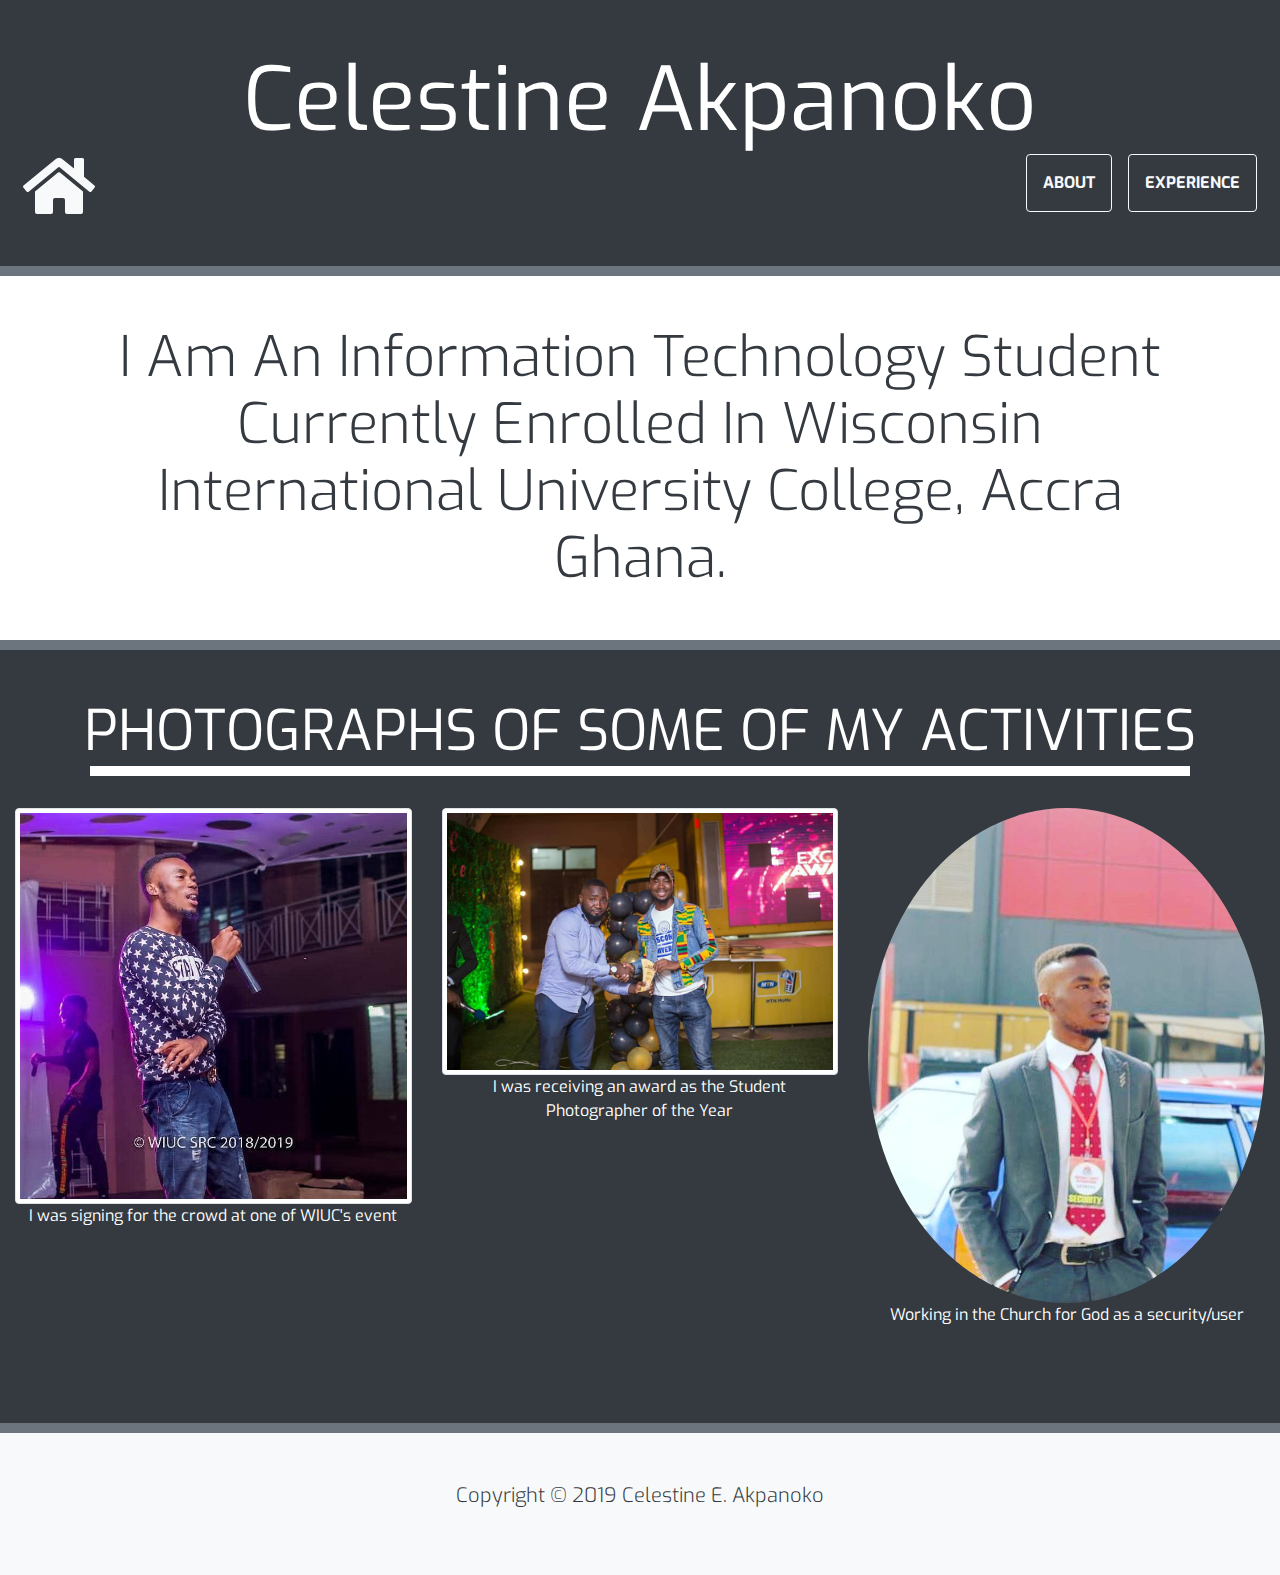
<file: index.html>
<html lang="en">
<head>
    <meta charset="UTF-8">
    <meta name="viewport" content="width=device-width, initial-scale=1.0">
    <meta http-equiv="X-UA-Compatible" content="ie=edge">
    <title>Celestine Akpanoko</title>
    <!--Bootstrap CSS-->
    <link rel="stylesheet" href="./css/bootstrap.min.css">
    <!--fONT aWESOME-->
    <script src="./js/all.js"></script>
    <!--my css-->
        <link rel="stylesheet" href="./css/main.css">
        <!--Google font-->
        <link href="https://fonts.googleapis.com/css?family=Exo&display=swap" rel="stylesheet">
        <link href="https://fonts.googleapis.com/css?family=Merriweather&display=swap" rel="stylesheet">
   
</head>
<body>
    <!--Header Section-->
    <section>
        <div class="container-fluid bg-dark text-white py-5">
            <div class="display-2 text-center"><strong>Celestine Akpanoko</strong></div>
            <div class="row">
                <div class="col">
                    <a href="experience.html" class="btn btn-outline-light p-3 pb-0 mx-2 float-right"><strong>EXPERIENCE</strong></a>
                    <a href="about.html" class="btn btn-outline-light p-3 pb-0 mx-2 float-right"><strong>ABOUT</strong></a>
                    <a href="home.html"><i class="fas fa-home fa-4x text-light mx-2 "></i></a>      
                
                
                </div>
            </div>
        </div>
    </section>
    <div class="container-fluid bg-secondary size"></div>
    <section class="container py-5 bg-white d-flex text-center">
        <div class="row ">
            <div class="col text-dark display-4 text-capitalize align-self-center">I am an Information Technology student currently enrolled in wisconsin international university college, accra ghana.</div>
        </div>
    </section>
    <div class="container-fluid bg-secondary size"></div>
    <!--end of header-->
    <!--Photographs of my activities-->
    <section id="photographs" class="py-5 bg-dark">
            <div class="container-fluid">
               
                            <div class="row">
                                <div class="col text-center">
                                <h1 class="display-4 text-uppercase text-white mb-0"><strong>photographs of some of my activities</strong></h1>
                                <div class="title-underline1 bg-info"></div>
                                <!--end of title-->
                                <div class="row py-3">
                                    <!--single photograph-->
                                    <div class="col-sm-6 col-md-4 my-3">
                                        <img src="img/music.jpg"  class="img-fluid img-thumbnail" alt="singing">
                                        <p class="text-white">I was signing for the crowd at one of WIUC's event</p>
                                    </div>
                                    <!--end of single photograph-->
                                    <!--single photograph-->
                                    <div class="col-sm-6 col-md-4 my-3">
                                            <img src="img/award.jpg" class="img-fluid img-thumbnail" alt="singing">
                                            <p class="text-white">I was receiving an award as the Student Photographer of the Year</p>
                                        </div>
                                        <!--end of single photograph-->
                                        <!--single photograph-->
                                    <div class="col-sm-6 col-md-4 my-3 mx-auto">
                                            <img src="img/church_service.jpg"  class="img-fluid rounded-circle img-thumnail" alt="singing">
                                            <p class="text-white">Working in the Church for God as a security/user </p>
                                        </div>
                                        <!--end of single photograph-->
                                </div>
                                </div>
                                </div>
                                </section>

                        
                            
                                <div class="container-fluid bg-secondary size"></div>
                                
                                <!--footer-->
                                <section class="container-fluid bg-light text-dark text-center py-5">
                                    <div class="row">
                                        
                                        <div class="col">
                                            <p class="lead"> Copyright &copy; 2019 Celestine E. Akpanoko</p>
                                        </div>
                                    </div>
                                </section>
                            






    <!--JQuery-->
    <script src="./js/jquery-3.4.1.min.js"></script>
    <!--Bootstrap js-->
    <script src="./js/bootstrap.bundle.min.js"></script>
</body>
</html>
</file>
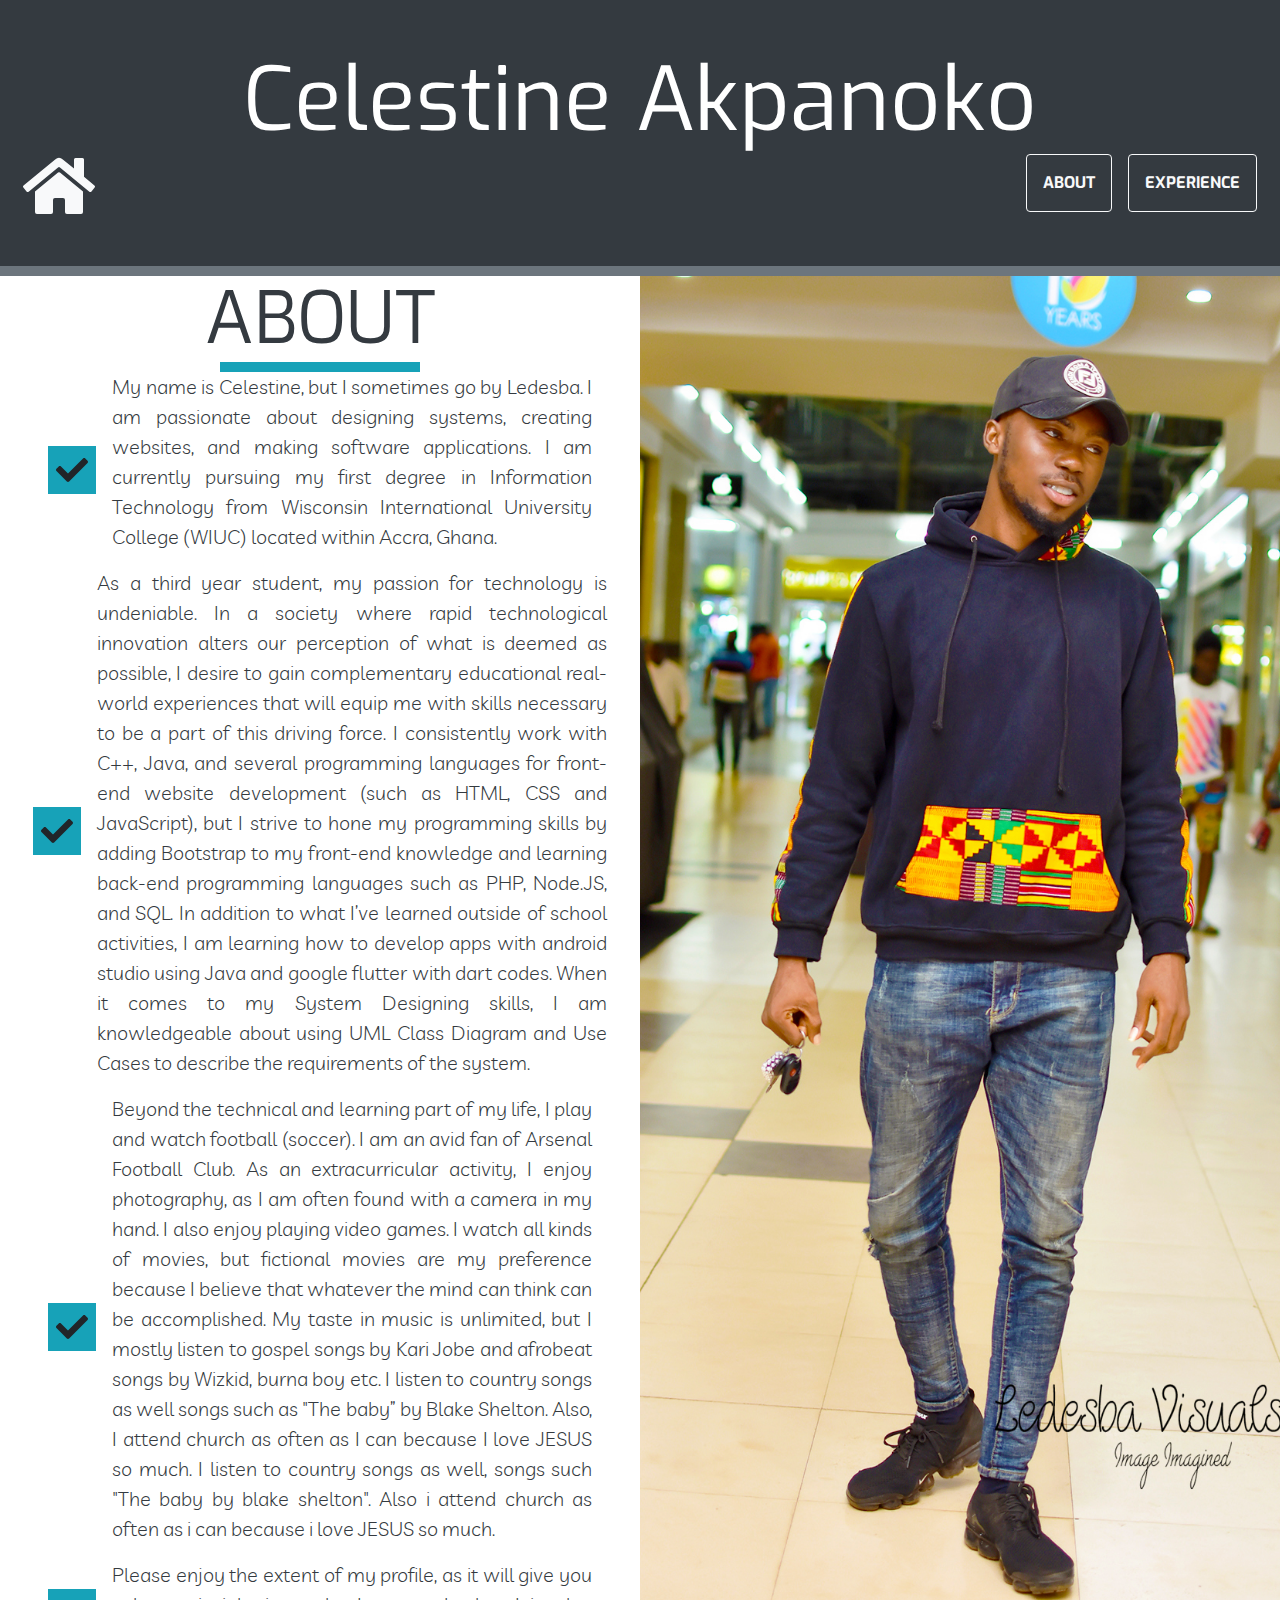
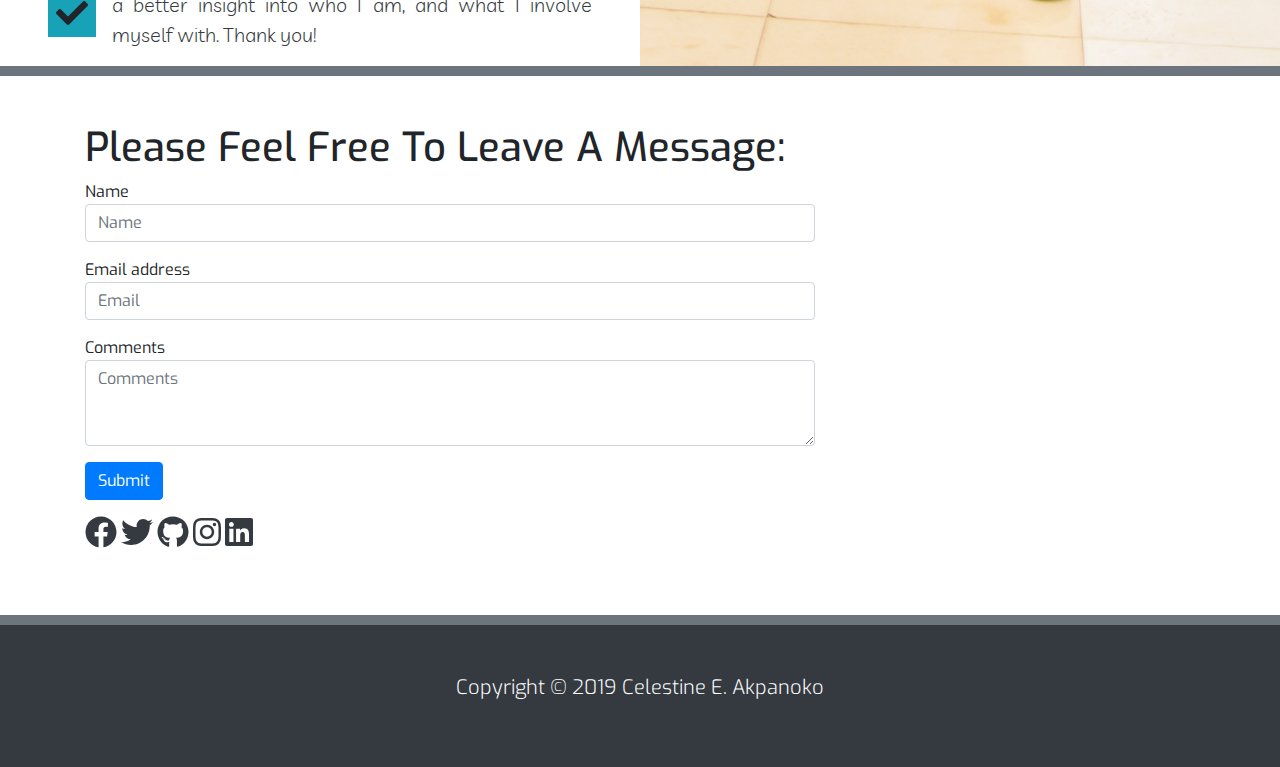
<file: about.html>
<html lang="en">
<head>
    <meta charset="UTF-8">
    <meta name="viewport" content="width=device-width, initial-scale=1.0">
    <meta http-equiv="X-UA-Compatible" content="ie=edge">
    <title>Celestine Akpanoko</title>
    <!--Bootstrap CSS-->
    <link rel="stylesheet" href="./css/bootstrap.min.css">
    <!--fONT aWESOME-->
    <script src="./js/all.js"></script>
    <!--my css-->
        <link rel="stylesheet" href="./css/main.css">
        <!--Google font-->
        <link href="https://fonts.googleapis.com/css?family=Exo&display=swap" rel="stylesheet">
        <link href="https://fonts.googleapis.com/css?family=Livvic&display=swap" rel="stylesheet">
        <link href="https://fonts.googleapis.com/css?family=Merriweather&display=swap" rel="stylesheet">
        

   
</head>
<body>
 <!--Header Section-->
 <section>
        <div class="container-fluid bg-dark text-white py-5">
            <div class="display-2 text-center"><strong>Celestine Akpanoko</strong></div>
            <div class="row">
                <div class="col">
                    <a href="experience.html" class="btn btn-outline-light p-3 pb-0 mx-2 float-right"><strong>EXPERIENCE</strong></a>
                    <a href="about.html" class="btn btn-outline-light p-3 pb-0 mx-2 float-right"><strong>ABOUT</strong></a>
                    <a href="home.html"><i class="fas fa-home fa-4x text-light mx-2 "></i></a>      
                
                
                </div>
            </div>
        </div>
    </section>
    <div class="container-fluid bg-secondary size"></div>
    <!--end of header-->

    <!--About Section-->
    <section id="about" class="bg-white">
        <div class="container-fluid">
            <div class="row">  
              
                
                <!--about text col-->
                <div class="col-md-6 about-text px-5 d-flex align-items-center justify-content-center">
               
              
                    <!--for centering-->
                    <div class="about-text-center">
                        <div class="row">
                            <div class="col text-center">
                            <h1 class="display-3 text-uppercase text-dark mb-0"><strong>ABOUT</strong></h1>
                            <div class="title-underline bg-info"></div>
                            <!--end of title-->
                            <!--single item-->
                              <div class="checkbox-item d-flex"> 
                            <i class="fas fa-check fa-3x p-2 bg-info mr-3 align-self-center"></i>
                            <p class="text-dark gfont1 lead text-justify">My name is Celestine, but I sometimes go by Ledesba. I am passionate about designing systems, creating websites, and making software applications.  I am currently pursuing my first degree in Information Technology from Wisconsin International University College (WIUC) located within Accra, Ghana.</p>
                        </div>
                        </div>
                        <!--end of single item-->
                        <!--single item-->
                        <div class="checkbox-item d-flex"> 
                                <i class="fas fa-check fa-3x p-2 bg-info mr-3 align-self-center"></i>
                                <p class="text-dark lead gfont1 text-justify h-3">As a third year student, my passion for technology is undeniable.  In a society where rapid technological innovation alters our perception of what is deemed as possible, I desire to gain complementary educational real-world experiences that will equip me with skills necessary to be a part of this driving force.  I consistently work with C++, Java, and several programming languages for front-end website development (such as HTML, CSS and JavaScript), but I strive to hone my programming skills by adding Bootstrap to my front-end knowledge and learning back-end programming languages such as PHP, Node.JS, and SQL. In addition to what I’ve learned outside of school activities, I am learning how to develop apps with android studio using Java and google flutter with dart codes. When it comes to my System Designing skills, I am knowledgeable about using UML Class Diagram and Use Cases to describe the requirements of the system.</p>
                            </div>
                            </div>
                            <!--end of single item-->
                            <!--single item-->
                            <div class="checkbox-item d-flex"> 
                                    <i class="fas fa-check fa-3x p-2 bg-info mr-3 align-self-center"></i>
                                    <p class="text-dark lead gfont1 text-justify">Beyond the technical and learning part of my life, I play and watch football (soccer). I am an avid fan of Arsenal Football Club. As an extracurricular activity, I enjoy photography, as I am often found with a camera in my hand. I also enjoy playing video games.  I watch all kinds of movies, but fictional movies are my preference because I believe that whatever the mind can think can be accomplished. My taste in music is unlimited, but I mostly listen to gospel songs by Kari Jobe and afrobeat songs by Wizkid, burna boy etc. I listen to country songs as well songs such as "The baby” by Blake Shelton.  Also, I attend church as often as I can because I love JESUS so much.
                                            I listen to country songs as well, songs such "The baby by blake shelton". Also i attend church as often as i can because i love JESUS so much.</p>
                                </div>
                                <div class="checkbox-item d-flex"> 
                                    <i class="fas fa-check fa-3x p-2 bg-info mr-3 align-self-center"></i>
                                    <p class="text-dark lead gfont1 text-justify">Please enjoy the extent of my profile, as it will give you a better insight into who I am, and what I involve myself with.  Thank you!
                                    </p>
                                </div>
                                </div>
                                <!--end of single item-->


                    </div>
                       <!--about img col-->
                <div class="col-md-6 about-picture  height-140"></div>
                </div>
            </div>
        </div>
    </section>
<!--end of about section-->
<div class="container-fluid bg-secondary size"></div>
<!--contact me-->
<div class="container py-5">
    <div class="row">
        <div class="col-md-8">
            <h1 class="text-capitalize">Please feel free to leave a message:</h1>
            <form name="contact-form" action="https://formsubmit.co/celestineakpanoko@gmail.com" method="POST" id="contact-form">
            <div class="form-group">
            Name
            <input type="text" class="form-control" name="name" placeholder="Name" required>
        </div>
    <div class="form-group">
        Email address
        <input type="email" class="form-control" name="email" placeholder="Email" required>
    </div>
    <div class="form-group">
        Comments
        <textarea name="comments" class="form-control" rows="3" cols="40" rows="5" placeholder="Comments"></textarea> 
    </div>
    <button type="submit" class="btn btn-primary" name="submit" value="Submit" id="submit_form">Submit</button>
        </form>

    <p><a href="https://web.facebook.com/ledesba"><i class="fab fa-facebook fa-2x text-dark"></i></a> 
        <a href="https://twitter.com/ledesba07"><i class="fab fa-twitter fa-2x text-dark"></i></a>
        <a href="https://github.com/Celestine4cpp"><i class="fab fa-github fa-2x text-dark"></i></a>
        <a href="https://www.instagram.com/ledesba07/"><i class="fab fa-instagram fa-2x text-dark"></i></a>
        <a href="https://www.linkedin.com/in/celestine-akpanoko-139477168/"><i class="fab fa-linkedin fa-2x text-dark"></i></a>
    </p>
    </div>
    </div>
    </div>
    
    </div>
    <!--end of contact me-->





    <div class="container-fluid bg-secondary size"></div>
    <!--footer-->
    <section class="container-fluid bg-dark text-white text-center py-5">
        <div class="row">
            
            <div class="col">
                <p class="lead"> Copyright &copy; 2019 Celestine E. Akpanoko</p>
            </div>
        </div>
    </section>

    

    <!--JQuery-->
    <script src="./js/jquery-3.4.1.min.js"></script>
    <!--Bootstrap js-->
    <script src="./js/bootstrap.bundle.min.js"></script>
</body>
</html>
</file>
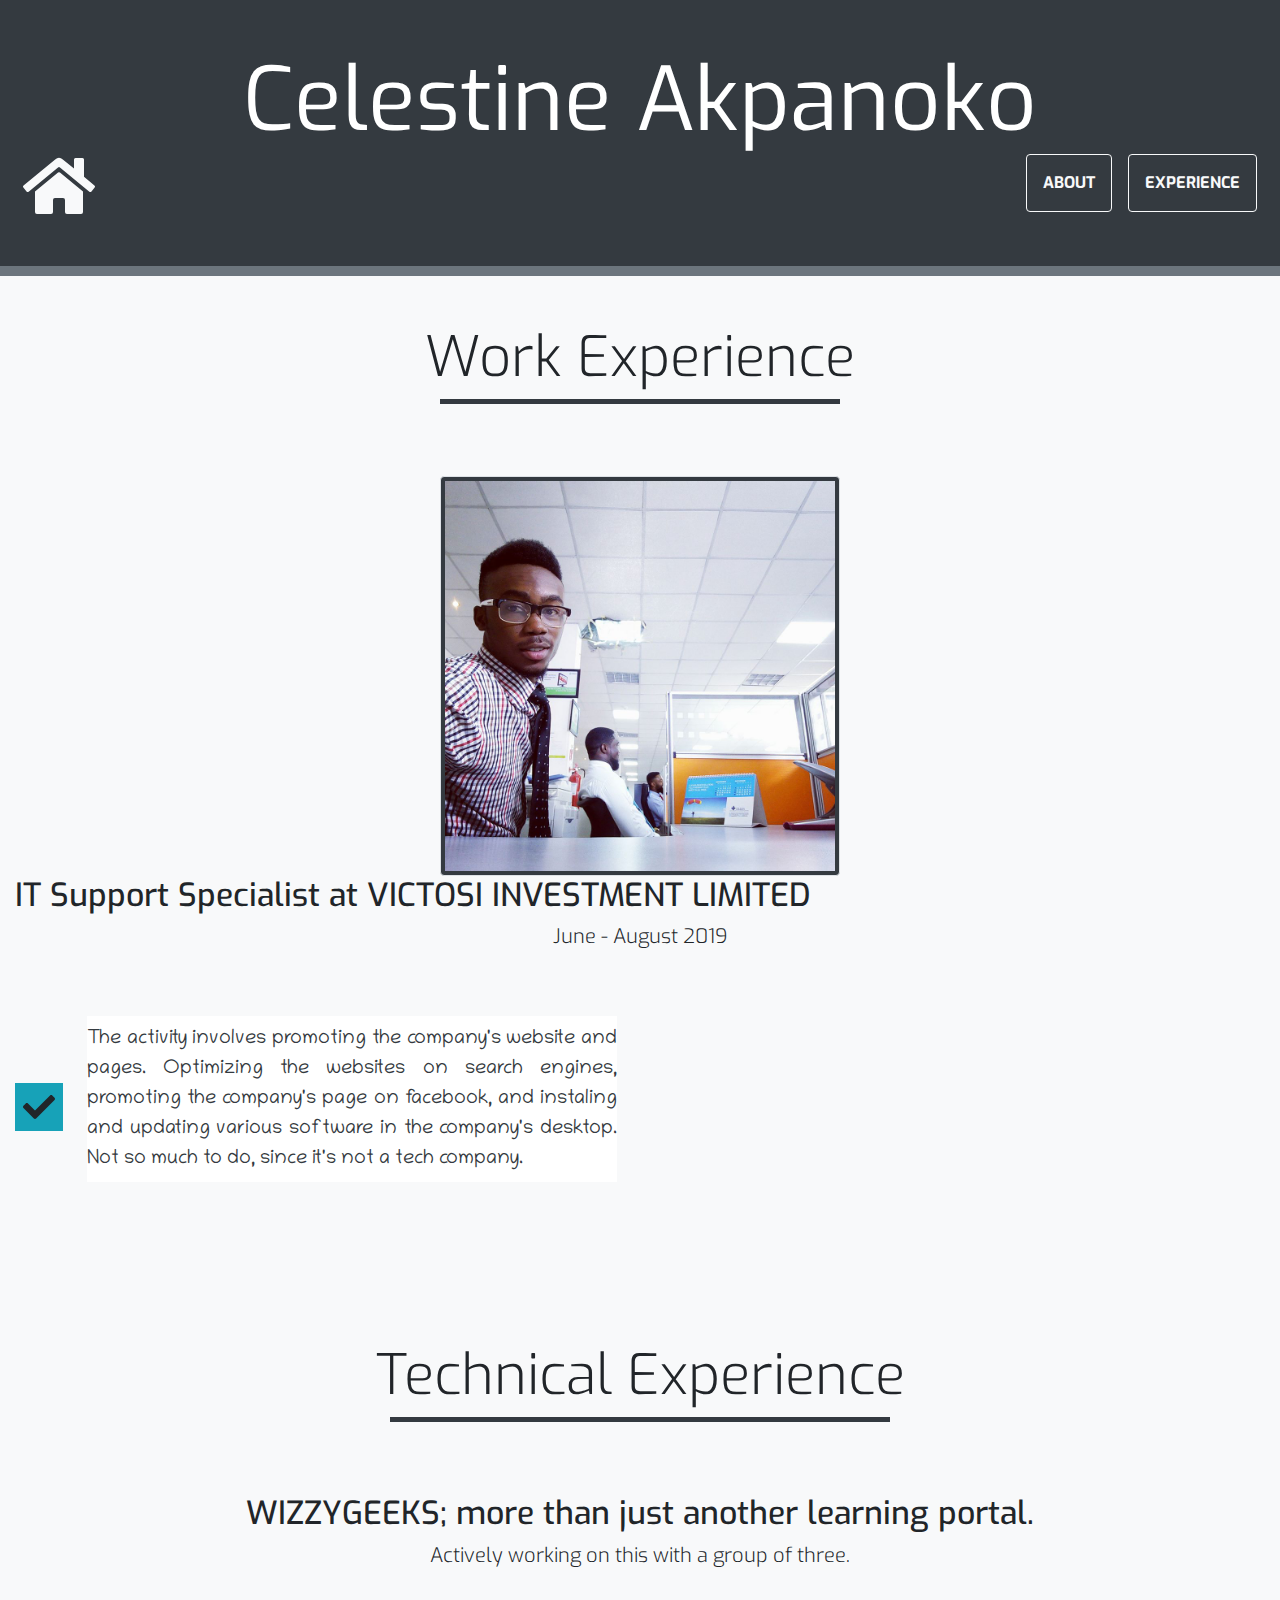
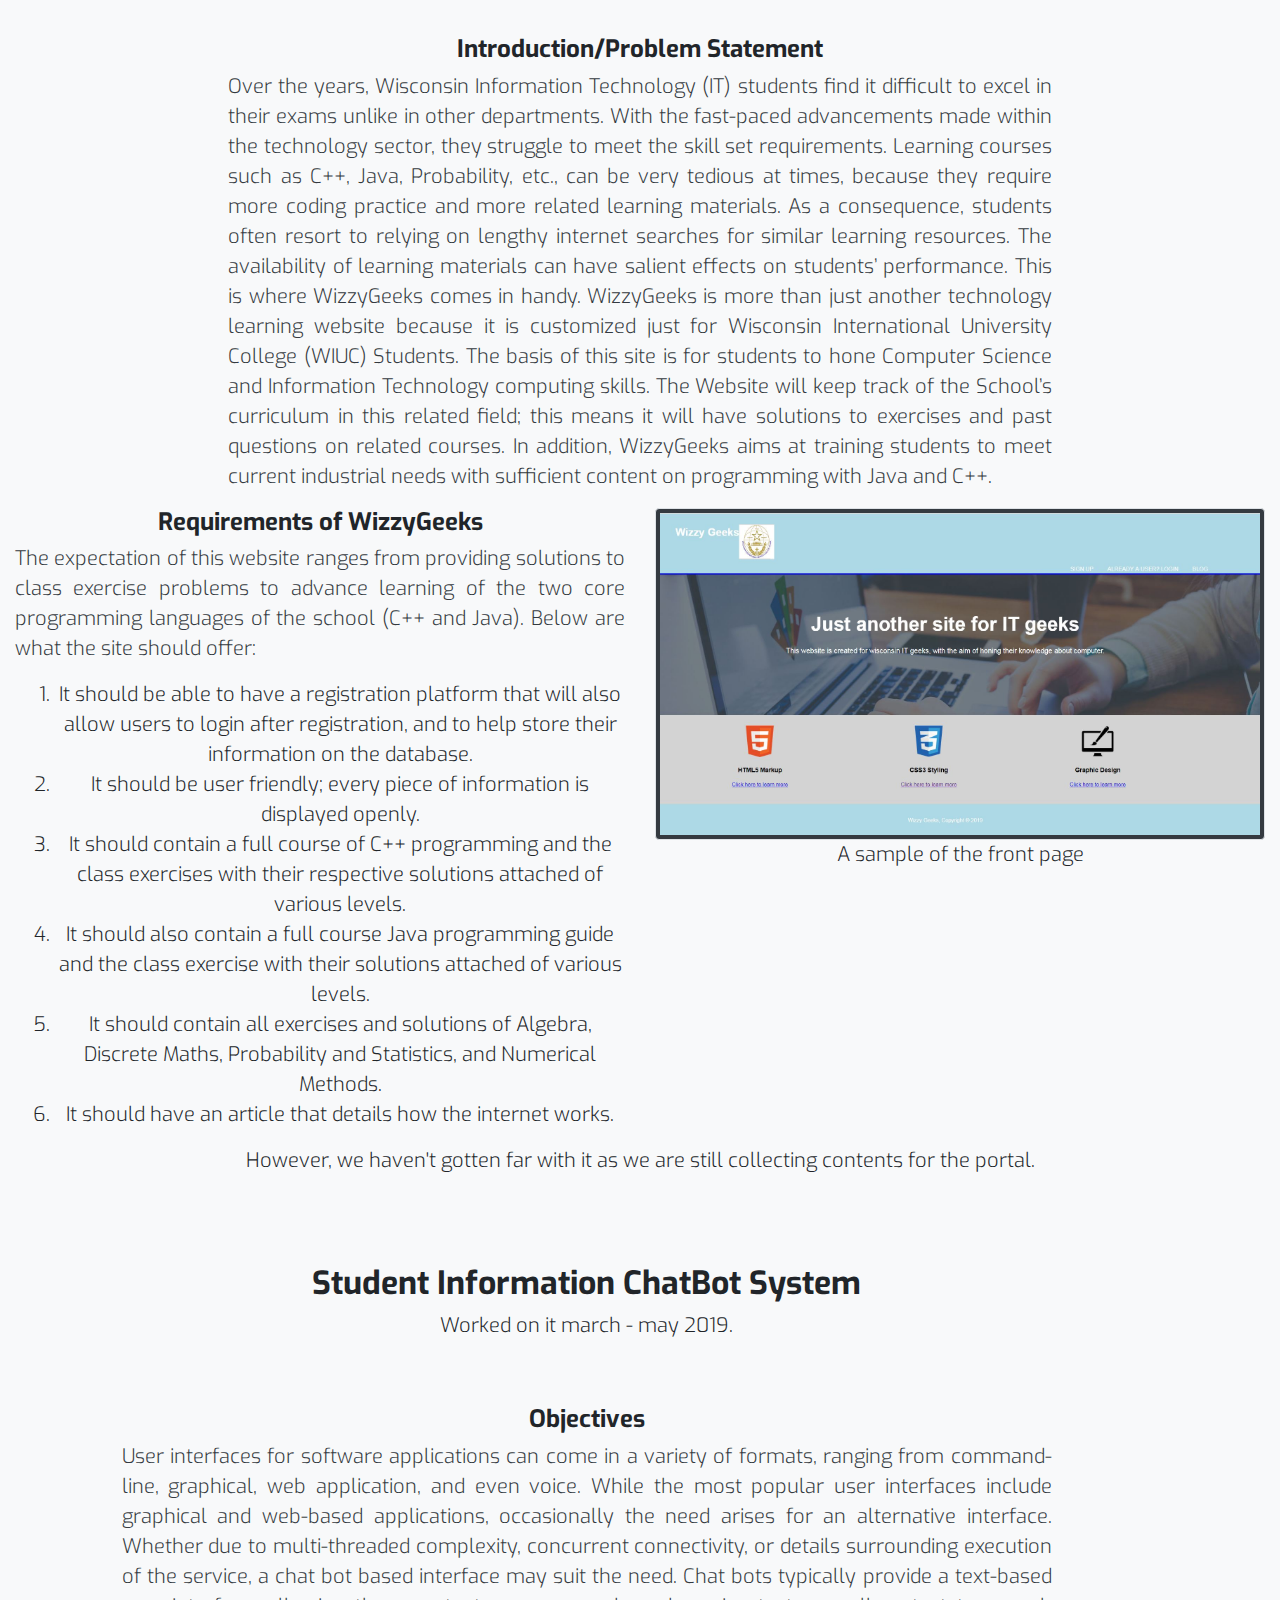
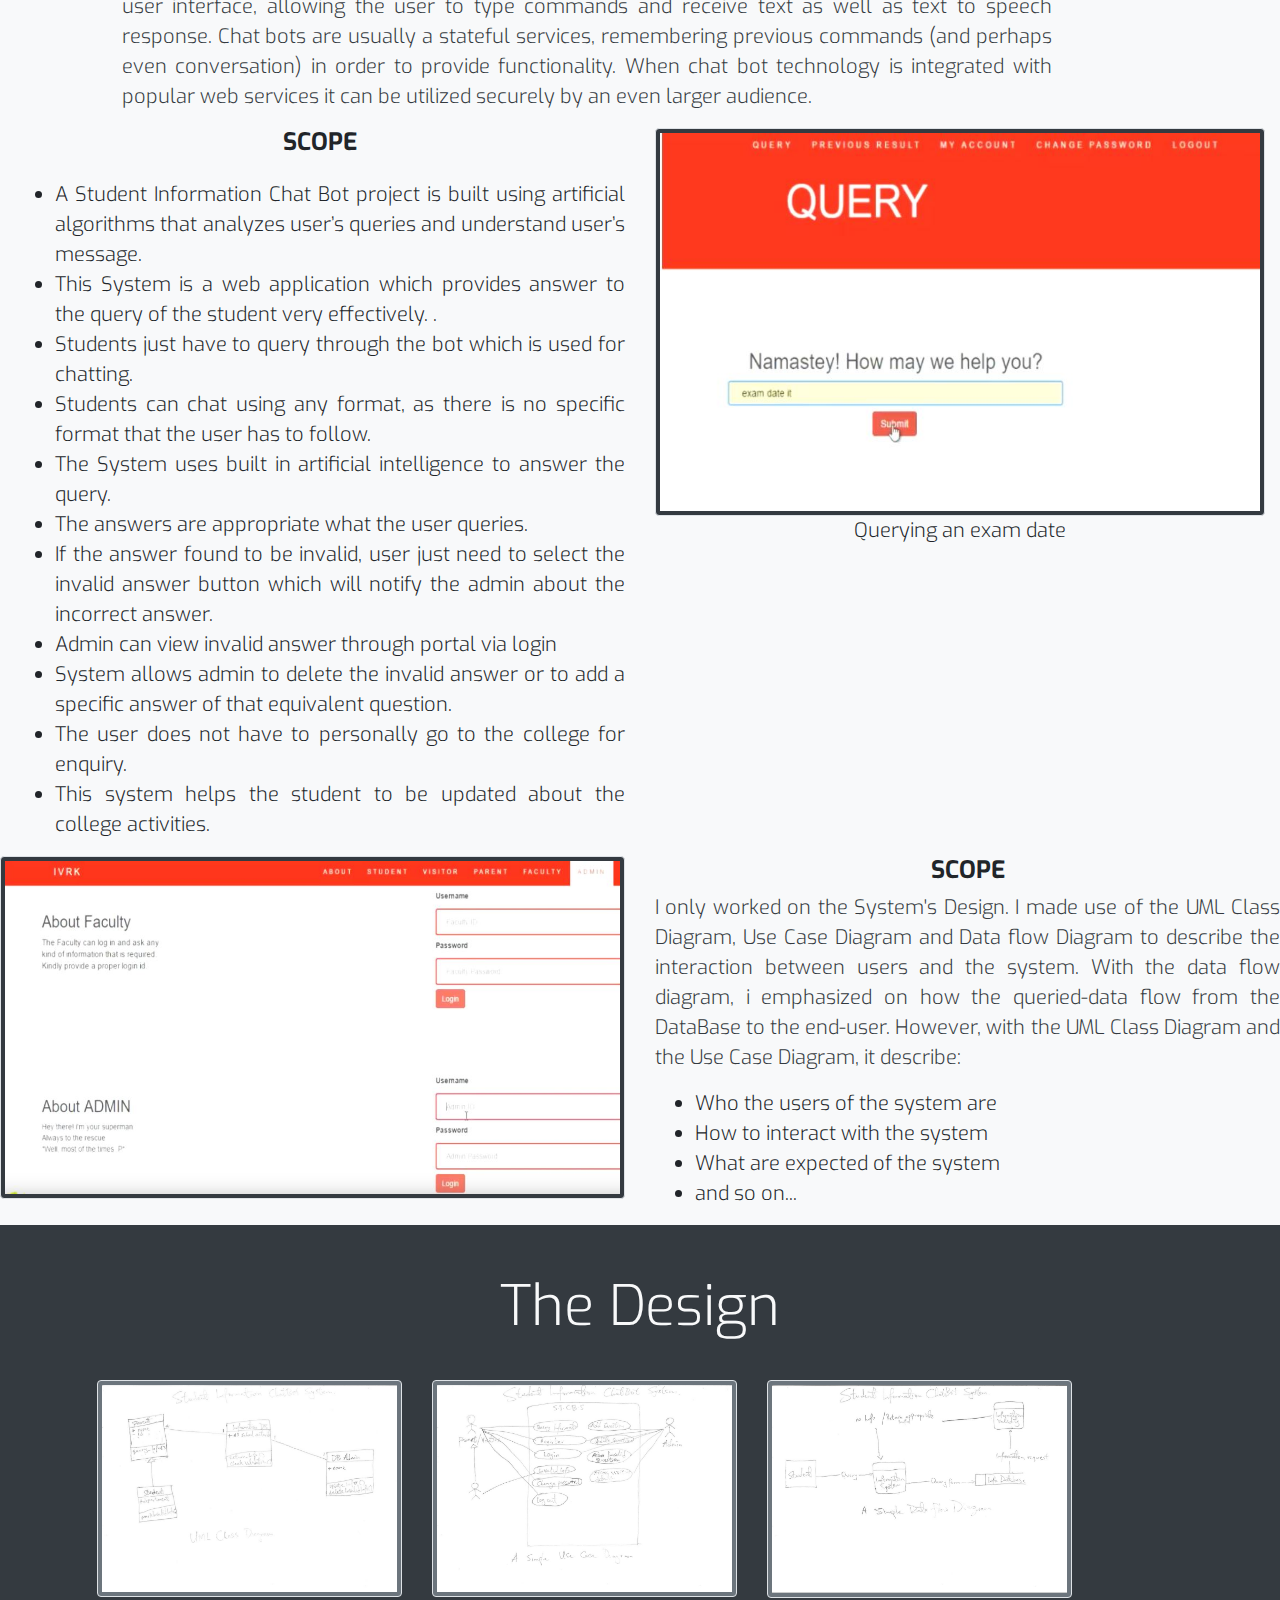
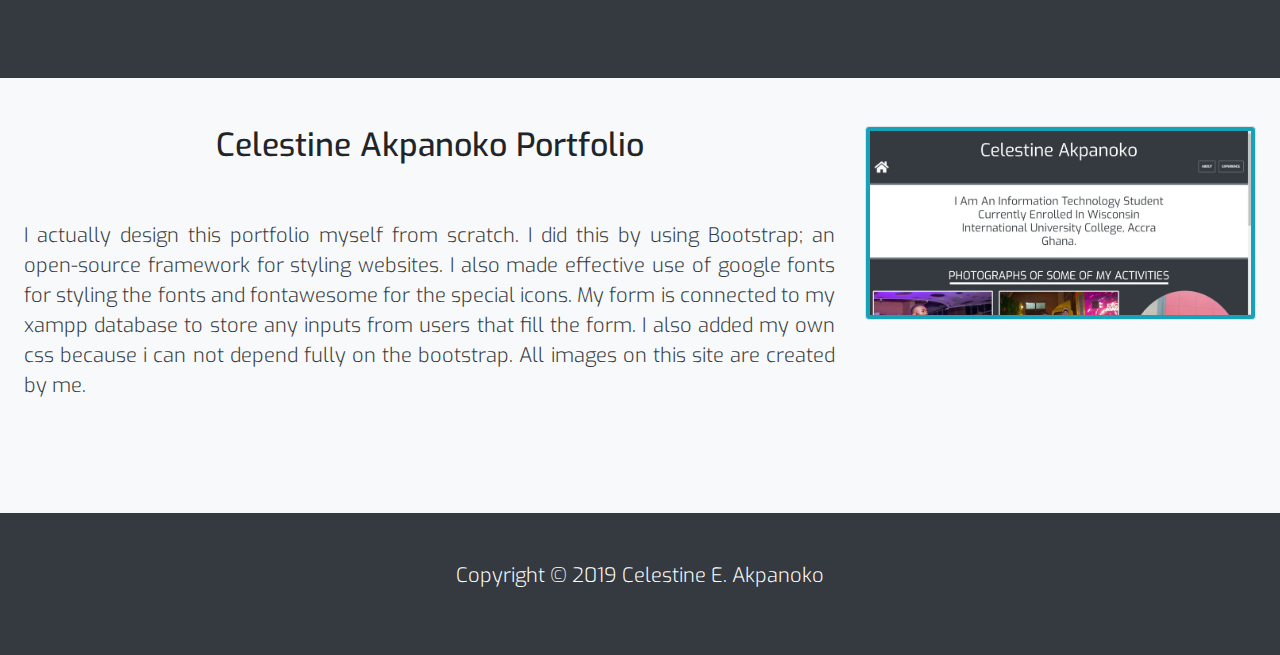
<file: experience.html>
<html lang="en">
<head>
    <meta charset="UTF-8">
    <meta name="viewport" content="width=device-width, initial-scale=1.0">
    <meta http-equiv="X-UA-Compatible" content="ie=edge">
    <title>Celestine Akpanoko</title>
    <!--Bootstrap CSS-->
    <link rel="stylesheet" href="./css/bootstrap.min.css">
    <!--fONT aWESOME-->
    <script src="./js/all.js"></script>
    <!--my css-->
        <link rel="stylesheet" href="./css/main.css">
        <!--Google font-->
        <link href="https://fonts.googleapis.com/css?family=Exo&display=swap" rel="stylesheet">
        <link href="https://fonts.googleapis.com/css?family=Chilanka&display=swap" rel="stylesheet">
        <link href="https://fonts.googleapis.com/css?family=Merriweather&display=swap" rel="stylesheet">
   
</head>
<body>
    <!--Header Section-->
    <section>
        <div class="container-fluid bg-dark text-white py-5">
            <div class="display-2 text-center"><strong>Celestine Akpanoko</strong></div>
            <div class="row">
                <div class="col">
                    <a href="experience.html" class="btn btn-outline-light p-3 pb-0 mx-2 float-right"><strong>EXPERIENCE</strong></a>
                    <a href="about.html" class="btn btn-outline-light p-3 pb-0 mx-2 float-right"><strong>ABOUT</strong></a>
                    <a href="home.html"><i class="fas fa-home fa-4x text-light mx-2 "></i></a>      
                
                
                </div>
            </div>
        </div>
    </section>
    <div class="container-fluid bg-secondary size"></div>

    <!--end of header-->
    <!--work experience-->
    <section class="container-fluid bg-light text-center py-5">
        <div class="row">
            <div class="col"> <h1 class="display-4 text-underlined">Work Experience </h1>
                <div class="title-underline2 bg-dark"></div>
            </div>
        </div>
        <br>
        <br>
        <br>
        
        <img src="./img/work.jpg" height="400px" width="400px" alt="working" class="img-thumbnail bg-dark"><h2 class="  d-flex align-self-left ">IT Support Specialist at VICTOSI INVESTMENT LIMITED</h2>
        <p class="lead">June - August 2019</p>
        <br>
        <br>
               <!--single item-->
               <div class="row">
               <div class="col-md-6 checkbox-item d-flex text-left">  
                  
                    <i class="fas fa-check fa-3x p-2 bg-info mr-3 align-self-center"></i>
                    <p class="text-dark lead text-justify align-self-left gfont2 bg-white py-2 mx-2"> The activity involves promoting the company's website and pages. 
                        Optimizing the websites on search engines, promoting the company's page on facebook, and instaling and updating various software in the company's desktop.
                         Not so much to do, since it's not a tech company.
                </p>
                </div>
                <div class="col-md-6">
                     
                </div>
                
                </div>
                <br>
        <br>
        <br>
        <br>
        <br>
        <br>
                <!--end of single item-->
                <!--technical experience-->

                <!--wizzygeeks-->
        <div class="row">
            <div class="col"> <h1 class="display-4 text-underlined">Technical Experience </h1>
                <div class="title-underline3 bg-dark"></div>
            </div>
        </div>
        <br>
        <br>
        <br>
        <div class="row">
            <div class="col-lg-2"></div>
            <div class="col-lg-8"> <h2 class="text-center">WIZZYGEEKS; more than just another learning portal.</h2>
                <p class="lead">Actively working on this with a group of three.</p>
                <br>
                <br>
                <h4><strong>Introduction/Problem Statement</strong></h4>
                    <p class="text-dark lead text-justify d-flex align-self-center"> Over the years, Wisconsin Information Technology (IT) students find it difficult to excel in their exams unlike in other departments. With the fast-paced advancements made within the technology sector, they struggle to meet the skill set requirements.  Learning courses such as C++, Java, Probability, etc., can be very tedious at times, because they require more coding practice and more related learning materials. As a consequence, students often resort to relying on lengthy internet searches for similar learning resources.  The availability of learning materials can have salient effects on students’ performance.  This is where WizzyGeeks comes in handy. WizzyGeeks is more than just another technology learning website because it is customized just for Wisconsin International University College (WIUC) Students.  The basis of this site is for students to hone Computer Science and Information Technology computing skills.  The Website will keep track of the School’s curriculum in this related field; this means it will have solutions to exercises and past questions on related courses. In addition, WizzyGeeks aims at training students to meet current industrial needs with sufficient content on programming with Java and C++. 
                </p>
             </div>
             <div class="col-lg-2">

             </div>
        </div>

        <div class="row">
               
                <div class="col-lg-6">
                   
                    <h4><strong>Requirements of WizzyGeeks</strong></h4>
                        <p class="text-dark lead text-justify d-flex align-self-center"> The expectation of this website ranges from providing solutions to class exercise problems to advance learning of the two core programming languages of the school (C++ and Java). 
                                Below are what the site should offer:
                               <ol class="lead"><li>It should be able to have a registration platform that will also allow users to login after registration, and to help store their information on the database.</li>
                               <li>It should be user friendly; every piece of information is displayed openly.</li>
                               <li>	It should contain a full course of C++ programming and the class exercises with their respective solutions attached of various levels.</li>
                               <li>It should also contain a full course Java programming guide and the class exercise with their solutions attached of various levels.</li>
                               <li>It should contain all exercises and solutions of Algebra, Discrete Maths, Probability and Statistics, and Numerical Methods.</li>
                               <li>It should have an article that details how the internet works.</li></ol> 	
                            	
                                
                                	
                                	
                                	
                    </p>                                
                 </div> 
                 <div class="col-lg-6">
                     <img src="./img/WIZZYGEEKS.JPG" alt="wizzygeeks" class="img-fluid img-thumbnail bg-dark">
                     <p class="lead">A sample of the front page</p>
                 </div>
                 
            </div>
            <p class="lead">However, we haven't gotten far with it as we are still collecting contents for the portal.</p>
            <br>
        <br>
        <br>

            <!--SICB-->
            <div class="row">
            <div class="col-md-1"></div>
            <div class="col-md-9"> <h2 class="text-center"><strong>Student Information ChatBot System</strong>  </h2>
                <p class="lead">Worked on it march - may 2019.</p>
                <br>
                <br>
                <h4><strong>Objectives</strong></h4>
                    <p class="text-dark lead text-justify d-flex align-self-center"> User interfaces for software applications can come in a variety of formats, ranging from command-line, graphical, web application, and even voice. While the most popular user interfaces include graphical and web-based applications, occasionally the need arises for an alternative interface. Whether due to multi-threaded complexity, concurrent connectivity, or details surrounding execution of the service, a chat bot based interface may suit the need.
                            Chat bots typically provide a text-based user interface, allowing the user to type commands and receive text as well as text to speech response. Chat bots are usually a stateful services, remembering previous commands (and perhaps even conversation) in order to provide functionality. When chat bot technology is integrated with popular web services it can be utilized securely by an even larger audience.
                    </p>                        
             </div>
             <div class="col-md-2">

             </div>
        </div>
        <div class="row">
               
                <div class="col-lg-6">
                   
                    <h4><strong>SCOPE</strong></h4>
                        <p class="text-dark lead text-justify d-flex align-self-center"> 
                                
                               <ul class="lead text-justify"><li>A Student Information Chat Bot project is built using artificial algorithms that analyzes user’s queries and understand user’s message. </li>
                               <li>This System is a web application which provides answer to the query of the student very effectively. .</li>
                               <li>Students just have to query through the bot which is used for chatting.</li>
                               <li>Students can chat using any format, as there is no specific format that the user has to follow.</li>
                               <li>The System uses built in artificial intelligence to answer the query.</li>
                               <li>The answers are appropriate what the user queries.</li>
                               <li>If the answer found to be invalid, user just need to select the invalid answer button which will notify the admin about the incorrect answer.</li>
                               <li>Admin can view invalid answer through portal via login</li>
                               <li>System allows admin to delete the invalid answer or to add a specific answer of that equivalent question.</li>
                               <li>The user does not have to personally go to the college for enquiry.</li>
                               <li>This system helps the student to be updated about the college activities.</li>
                            </ul> 	        	              	
                    </p>                                
                 </div> 
                 <div class="col-lg-6">
                     <img src="./img/sicb1.JPG" alt="query in sicb" class="img-fluid img-thumbnail bg-dark">
                     <p class="lead">Querying an exam date</p>
                 </div>


                 <div class="row">
                <div class="col-lg-6">
                             <img src="./img/sicb2.JPG" alt="query in sicb" class="img-fluid img-thumbnail bg-dark">
                             <p class="lead"></p>
                         </div>

                        <div class="col-lg-6">
                           
                            <h4><strong>SCOPE</strong></h4>
                                <p class="text-dark lead text-justify d-flex align-self-center"> 
                                        
                                      I only worked on the System's Design. I made use of the UML Class Diagram, Use Case Diagram and Data flow Diagram to describe the interaction between users and the system. With the data flow diagram, i emphasized on how the queried-data flow from the DataBase to the end-user. However, with the UML Class Diagram and the Use Case Diagram, it describe: 
                                      <ul class="lead text-left">
                                          <li>Who the users of the system are</li>
                                          <li>How to interact with the system</li>
                                          <li>What are expected of the system</li>
                                          <li>and so on...</li>
                                      </ul> 	
                            
                            </p>                                
                         </div>
                         
                         <section class="py-5 bg-dark">
                                <h4 class="display-4 text-light"> The Design</h4>
                                <div class="row py-3 ">
                                    <div class="col-md-2 col-lg-1"></div>
                               <!--single photograph-->
                               <div class=" col-md-3 col-lg-3 my-3 view view-cascade overlay">
                                   <img src="img/DESIGN1.JPG"  class="img-fluid img-thumbnail bg-secondary imagepreview" alt="DESIGN1">
                               </div>
                               <!--end of single photograph-->
                               <!--single photograph-->
                               <div class=" col-md-3 col-lg-3 my-3 ">
                                       <img src="img/DESIGN2.JPG" class="img-fluid img-thumbnail bg-secondary" alt="DESIGN2">
                                   </div>
                                   <!--end of single photograph-->
                                   <!--single photograph-->
                               <div class=" col-md-3 col-lg-3 my-3 ">
                                       <img src="img/DESIGN3.JPG"  class="img-fluid img-thumbnail bg-secondary" alt="DESIGN3">
                                   </div>
                                   <!--end of single photograph-->
                                   <div class="col-md-1 col-lg-1"></div>
                           </div>
                       </section>

                    <div class="row mx-4 py-5">
                           
                            <div class="col-lg-8"> <h2 class="text-center">Celestine Akpanoko Portfolio</h2>
                                <br>
                                <br>
                                    <p class="text-dark lead  text-justify"> 
                                        I actually design this portfolio myself from scratch. I did this by using Bootstrap; an open-source framework for styling websites. I also made effective use of google fonts for styling the fonts and fontawesome for the special icons. My form is connected to my xampp database to store any inputs from users that fill the form. I also added my own css because i can not depend fully on the bootstrap. All images on this site are created by me.  
                                </p>
                             </div>
                             <div class="col-lg-4">
                                <img src="img/celestineakpanoko.JPG" alt="celestineakpanoko portfolio" class="img-fluid img-thumbnail bg-info">
                             </div>
                        </div>
                    </section>
                    <section class="container-fluid bg-dark text-white text-center py-5">
                            <div class="row">
                                
                                <div class="col">
                                    <p class="lead"> Copyright &copy; 2019 Celestine E. Akpanoko</p>
                                </div>
                            </div>
                        </section>
                         
                        
           

    
   





    <!--JQuery-->
    <script src="./js/jquery-3.4.1.min.js"></script>
    <!--Bootstrap js-->
    <script src="./js/bootstrap.bundle.min.js"></script>
</body>
</html>
</file>
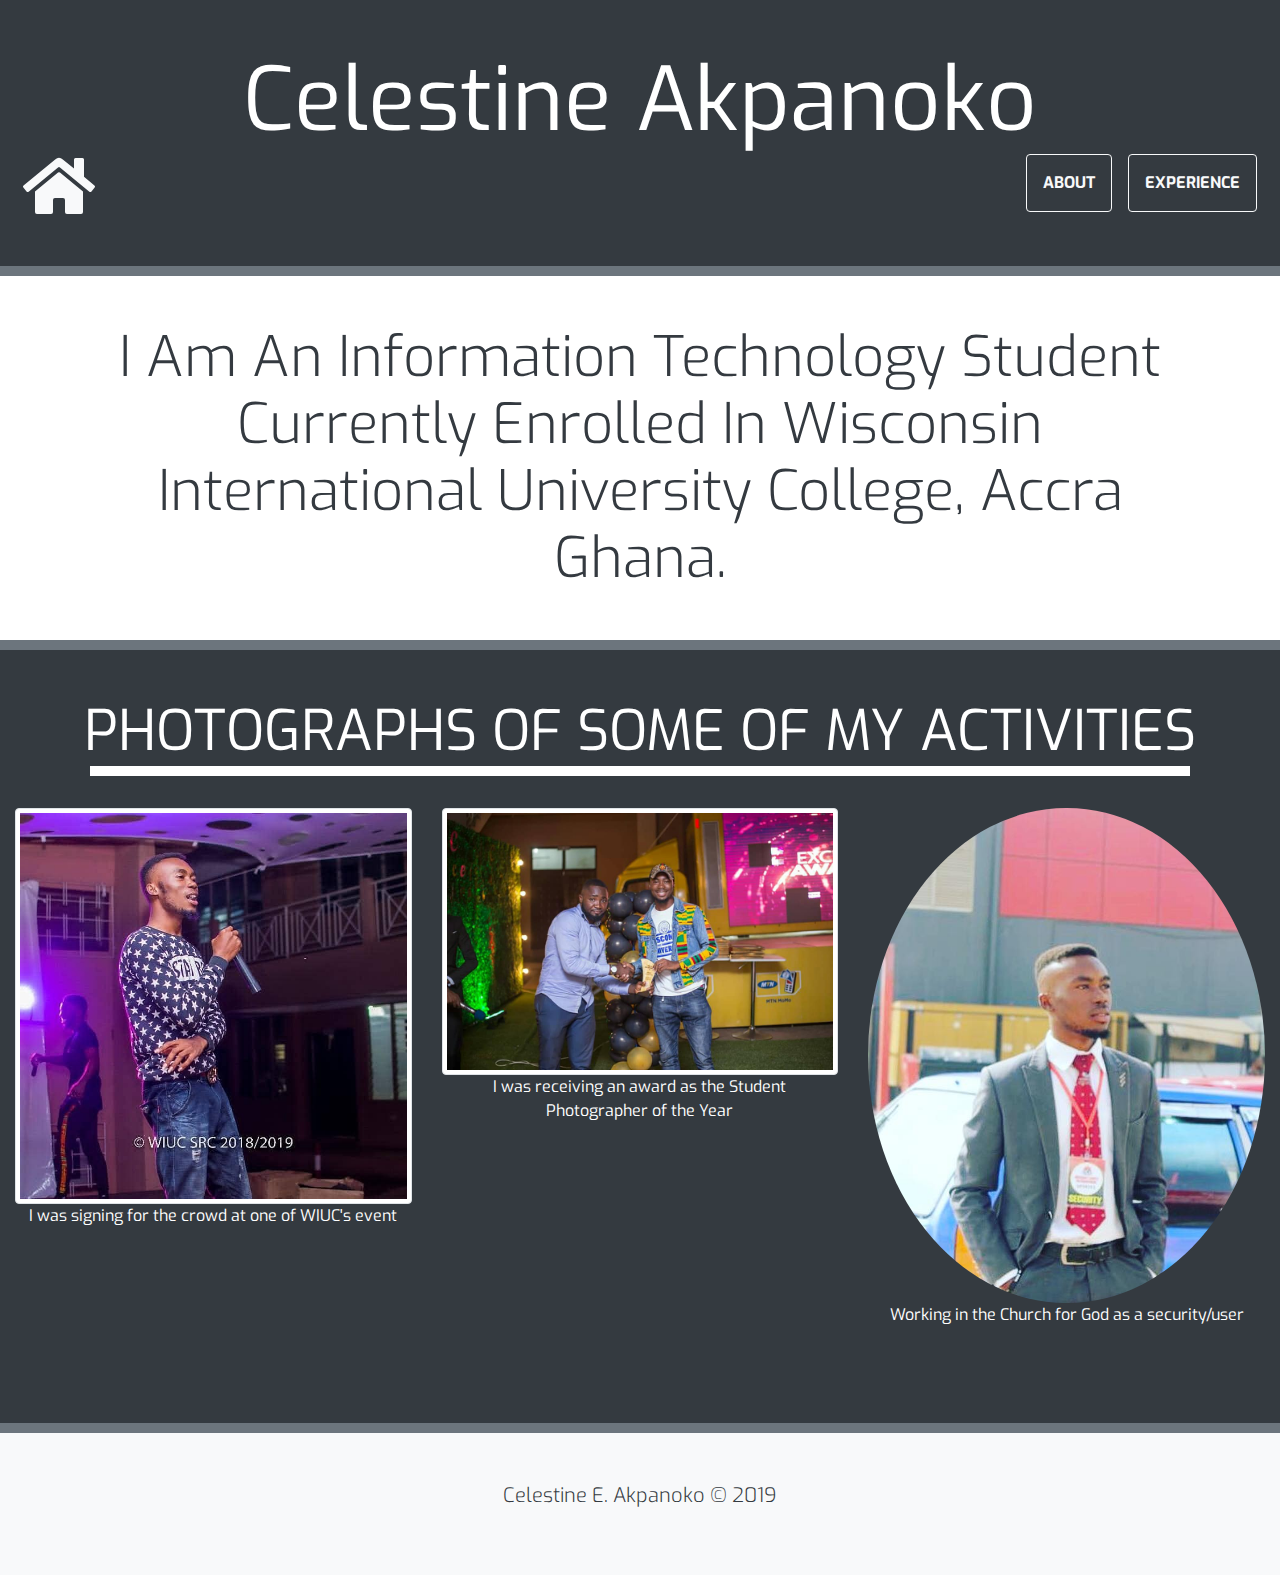
<file: home.html>
<html lang="en">
<head>
    <meta charset="UTF-8">
    <meta name="viewport" content="width=device-width, initial-scale=1.0">
    <meta http-equiv="X-UA-Compatible" content="ie=edge">
    <title>Celestine Akpanoko</title>
    <!--Bootstrap CSS-->
    <link rel="stylesheet" href="./css/bootstrap.min.css">
    <!--fONT aWESOME-->
    <script src="./js/all.js"></script>
    <!--my css-->
        <link rel="stylesheet" href="./css/main.css">
        <!--Google font-->
        <link href="https://fonts.googleapis.com/css?family=Exo&display=swap" rel="stylesheet">
        <link href="https://fonts.googleapis.com/css?family=Merriweather&display=swap" rel="stylesheet">
   
</head>
<body>
    <!--Header Section-->
    <section>
        <div class="container-fluid bg-dark text-white py-5">
            <div class="display-2 text-center"><strong>Celestine Akpanoko</strong></div>
            <div class="row">
                <div class="col">
                    <a href="experience.html" class="btn btn-outline-light p-3 pb-0 mx-2 float-right"><strong>EXPERIENCE</strong></a>
                    <a href="about.html" class="btn btn-outline-light p-3 pb-0 mx-2 float-right"><strong>ABOUT</strong></a>
                    <a href="home.html"><i class="fas fa-home fa-4x text-light mx-2 "></i></a>      
                
                
                </div>
            </div>
        </div>
    </section>
    <div class="container-fluid bg-secondary size"></div>
    <section class="container py-5 bg-white d-flex text-center">
        <div class="row ">
            <div class="col text-dark display-4 text-capitalize align-self-center">I am an Information Technology student currently enrolled in wisconsin international university college, accra ghana.</div>
        </div>
    </section>
    <div class="container-fluid bg-secondary size"></div>
    <!--end of header-->
    <!--Photographs of my activities-->
    <section id="photographs" class="py-5 bg-dark">
            <div class="container-fluid">
               
                            <div class="row">
                                <div class="col text-center">
                                <h1 class="display-4 text-uppercase text-white mb-0"><strong>photographs of some of my activities</strong></h1>
                                <div class="title-underline1 bg-info"></div>
                                <!--end of title-->
                                <div class="row py-3">
                                    <!--single photograph-->
                                    <div class="col-sm-6 col-md-4 my-3">
                                        <img src="img/music.jpg"  class="img-fluid img-thumbnail" alt="singing">
                                        <p class="text-white">I was signing for the crowd at one of WIUC's event</p>
                                    </div>
                                    <!--end of single photograph-->
                                    <!--single photograph-->
                                    <div class="col-sm-6 col-md-4 my-3">
                                            <img src="img/award.jpg" class="img-fluid img-thumbnail" alt="singing">
                                            <p class="text-white">I was receiving an award as the Student Photographer of the Year</p>
                                        </div>
                                        <!--end of single photograph-->
                                        <!--single photograph-->
                                    <div class="col-sm-6 col-md-4 my-3 mx-auto">
                                            <img src="img/church_service.jpg"  class="img-fluid rounded-circle img-thumnail" alt="singing">
                                            <p class="text-white">Working in the Church for God as a security/user </p>
                                        </div>
                                        <!--end of single photograph-->
                                </div>
                                </div>
                                </div>
                                </section>

                        
                            
                                <div class="container-fluid bg-secondary size"></div>
                                
                                <!--footer-->
                                <section class="container-fluid bg-light text-dark text-center py-5">
                                    <div class="row">
                                        
                                        <div class="col">
                                            <p class="lead">Celestine E. Akpanoko &copy; 2019</p>
                                        </div>
                                    </div>
                                </section>
                            






    <!--JQuery-->
    <script src="./js/jquery-3.4.1.min.js"></script>
    <!--Bootstrap js-->
    <script src="./js/bootstrap.bundle.min.js"></script>
</body>
</html>
</file>
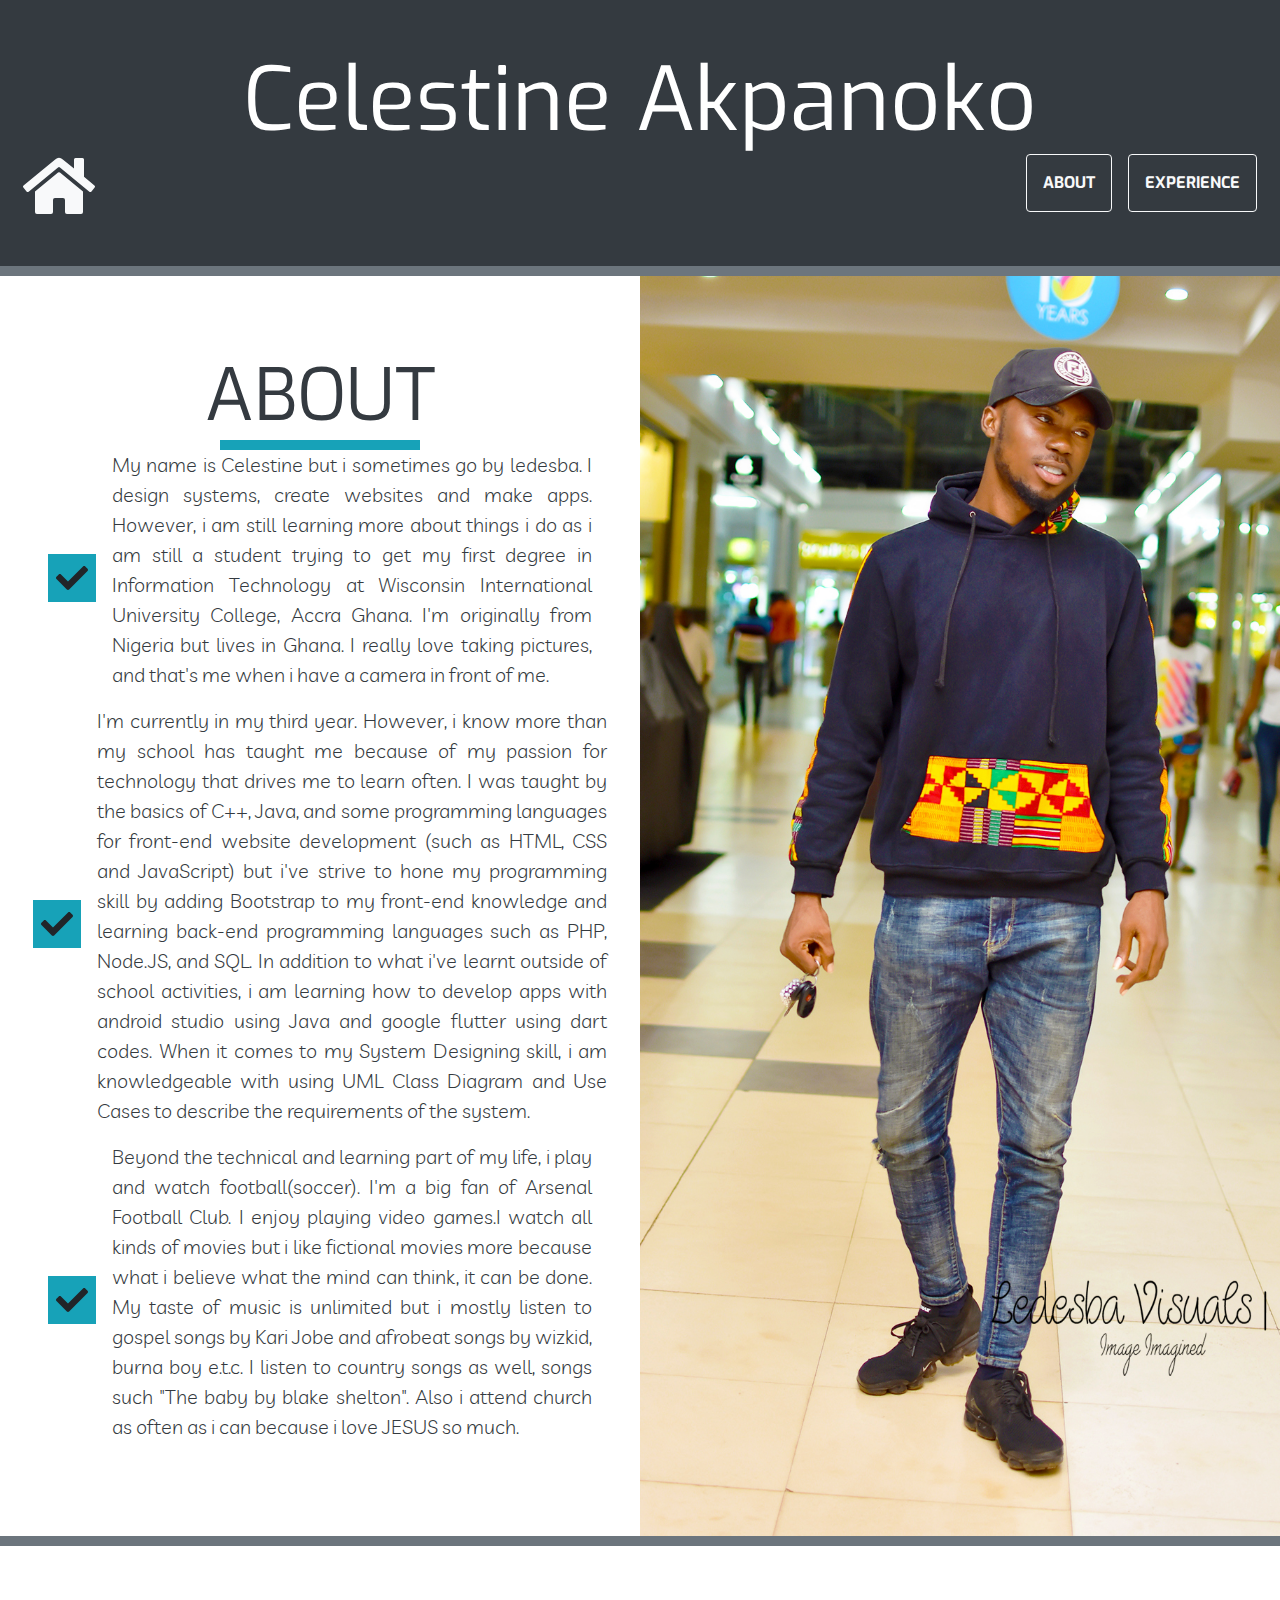
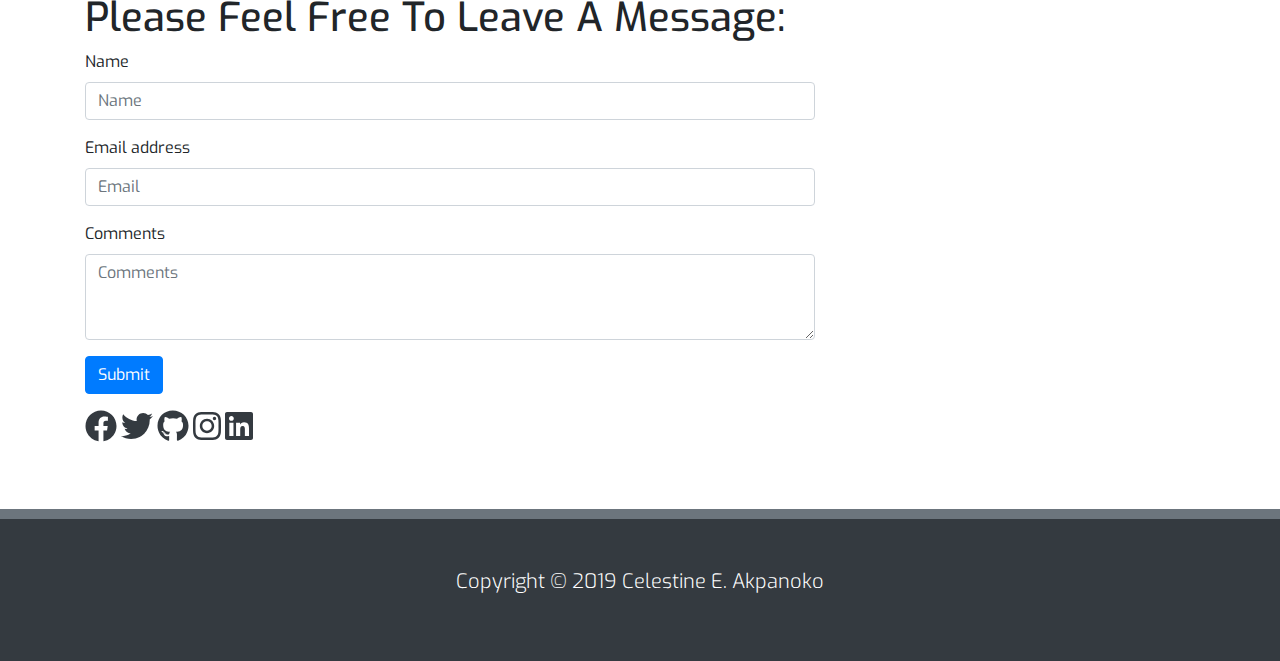
<file: js/about.html>
<html lang="en">
<head>
    <meta charset="UTF-8">
    <meta name="viewport" content="width=device-width, initial-scale=1.0">
    <meta http-equiv="X-UA-Compatible" content="ie=edge">
    <title>Celestine Akpanoko</title>
    <!--Bootstrap CSS-->
    <link rel="stylesheet" href="./css/bootstrap.min.css">
    <!--fONT aWESOME-->
    <script src="./js/all.js"></script>
    <!--my css-->
        <link rel="stylesheet" href="./css/main.css">
        <!--Google font-->
        <link href="https://fonts.googleapis.com/css?family=Exo&display=swap" rel="stylesheet">
        <link href="https://fonts.googleapis.com/css?family=Livvic&display=swap" rel="stylesheet">
        <link href="https://fonts.googleapis.com/css?family=Merriweather&display=swap" rel="stylesheet">
        

   
</head>
<body>
 <!--Header Section-->
 <section>
        <div class="container-fluid bg-dark text-white py-5">
            <div class="display-2 text-center"><strong>Celestine Akpanoko</strong></div>
            <div class="row">
                <div class="col">
                    <a href="experience.html" class="btn btn-outline-light p-3 pb-0 mx-2 float-right"><strong>EXPERIENCE</strong></a>
                    <a href="about.html" class="btn btn-outline-light p-3 pb-0 mx-2 float-right"><strong>ABOUT</strong></a>
                    <a href="home.html"><i class="fas fa-home fa-4x text-light mx-2 "></i></a>      
                
                
                </div>
            </div>
        </div>
    </section>
    <div class="container-fluid bg-secondary size"></div>
    <!--end of header-->

    <!--About Section-->
    <section id="about" class="bg-white">
        <div class="container-fluid">
            <div class="row">  
              
                
                <!--about text col-->
                <div class="col-md-6 about-text px-5 d-flex align-items-center justify-content-center">
               
              
                    <!--for centering-->
                    <div class="about-text-center">
                        <div class="row">
                            <div class="col text-center">
                            <h1 class="display-3 text-uppercase text-dark mb-0"><strong>ABOUT</strong></h1>
                            <div class="title-underline bg-info"></div>
                            <!--end of title-->
                            <!--single item-->
                              <div class="checkbox-item d-flex"> 
                            <i class="fas fa-check fa-3x p-2 bg-info mr-3 align-self-center"></i>
                            <p class="text-dark gfont1 lead text-justify">My name is Celestine but i sometimes go by ledesba. I design systems, create websites and make apps. 
                                However, i am still learning more about things i do as i am still a student trying to get my first degree in Information Technology at Wisconsin International University College, Accra Ghana. 
                                I'm originally from Nigeria but lives in Ghana. I really love taking pictures, and that's me when i have a camera in front of me.</p>
                        </div>
                        </div>
                        <!--end of single item-->
                        <!--single item-->
                        <div class="checkbox-item d-flex"> 
                                <i class="fas fa-check fa-3x p-2 bg-info mr-3 align-self-center"></i>
                                <p class="text-dark lead gfont1 text-justify h-3">I'm currently in my third year. However, i know more than my school has taught me because of my passion for technology that drives me to learn often. I was taught by  the basics of C++, Java, and some programming languages for front-end website development (such as HTML, CSS and JavaScript) but i've strive to hone my programming skill by adding Bootstrap to my front-end knowledge and learning back-end programming languages such as PHP, Node.JS, and SQL. In addition to what i've learnt outside of school activities, i am learning how to develop apps with android studio using Java and google flutter using dart codes.
                                        When it comes to my System Designing skill, i am knowledgeable with using UML Class Diagram and Use Cases to describe the requirements of the system.</p>
                            </div>
                            </div>
                            <!--end of single item-->
                            <!--single item-->
                            <div class="checkbox-item d-flex"> 
                                    <i class="fas fa-check fa-3x p-2 bg-info mr-3 align-self-center"></i>
                                    <p class="text-dark lead gfont1 text-justify">Beyond the technical and learning part of my life, i play and watch football(soccer). I'm a big fan of Arsenal Football Club. I enjoy playing video games.I watch all kinds of movies but i like fictional movies more because what i believe what the mind can think, it can be done. My taste of music is unlimited but i mostly listen to gospel songs by Kari Jobe and afrobeat songs by wizkid, burna boy e.t.c.
                                            I listen to country songs as well, songs such "The baby by blake shelton". Also i attend church as often as i can because i love JESUS so much.</p>
                                </div>
                                </div>
                                <!--end of single item-->


                    </div>
                       <!--about img col-->
                <div class="col-md-6 about-picture  height-140"></div>
                </div>
            </div>
        </div>
    </section>
<!--end of about section-->
<div class="container-fluid bg-secondary size"></div>
<!--contact me-->
<div class="container py-5">
    <div class="row">
        <div class="col-md-8">
            <h1 class="text-capitalize">Please feel free to leave a message:</h1>
            <form name="contact-form" action="send_mail.php" method="post" id="contact-form">
            <div class="form-group">
            <label for="Name">Name</label>
            <input type="text" class="form-control" name="your_name" placeholder="Name" required>
        </div>
    <div class="form-group">
        <label for="exampleInputEmail1">Email address</label>
        <input type="email" class="form-control" name="your_email" placeholder="Email" required>
    </div>
    <div class="form-group">
        <label for="comments">Comments</label>
        <textarea name="comments" class="form-control" rows="3" cols="40" rows="5" placeholder="Comments"></textarea> 
    </div>
    <button type="submit" class="btn btn-primary" name="submit" value="Submit" id="submit_form">Submit</button>
        </form>
    <div class="response_msg"></div>

    <p><a href="https://web.facebook.com/ledesba"><i class="fab fa-facebook fa-2x text-dark"></i></a> 
        <a href="https://twitter.com/ledesba07"><i class="fab fa-twitter fa-2x text-dark"></i></a>
        <a href="https://github.com/Celestine4cpp"><i class="fab fa-github fa-2x text-dark"></i></a>
        <a href="https://www.instagram.com/ledesba07/"><i class="fab fa-instagram fa-2x text-dark"></i></a>
        <a href="https://www.linkedin.com/in/celestine-akpanoko-139477168/"><i class="fab fa-linkedin fa-2x text-dark"></i></a>
    </p>
    </div>
    </div>
    </div>
    
    </div>
    <!--end of contact me-->





    <div class="container-fluid bg-secondary size"></div>
    <!--footer-->
    <section class="container-fluid bg-dark text-white text-center py-5">
        <div class="row">
            
            <div class="col">
                <p class="lead"> Copyright &copy; 2019 Celestine E. Akpanoko</p>
            </div>
        </div>
    </section>

    

    <!--JQuery-->
    <script src="./js/jquery-3.4.1.min.js"></script>
    <!--Bootstrap js-->
    <script src="./js/bootstrap.bundle.min.js"></script>
</body>
</html>
</file>
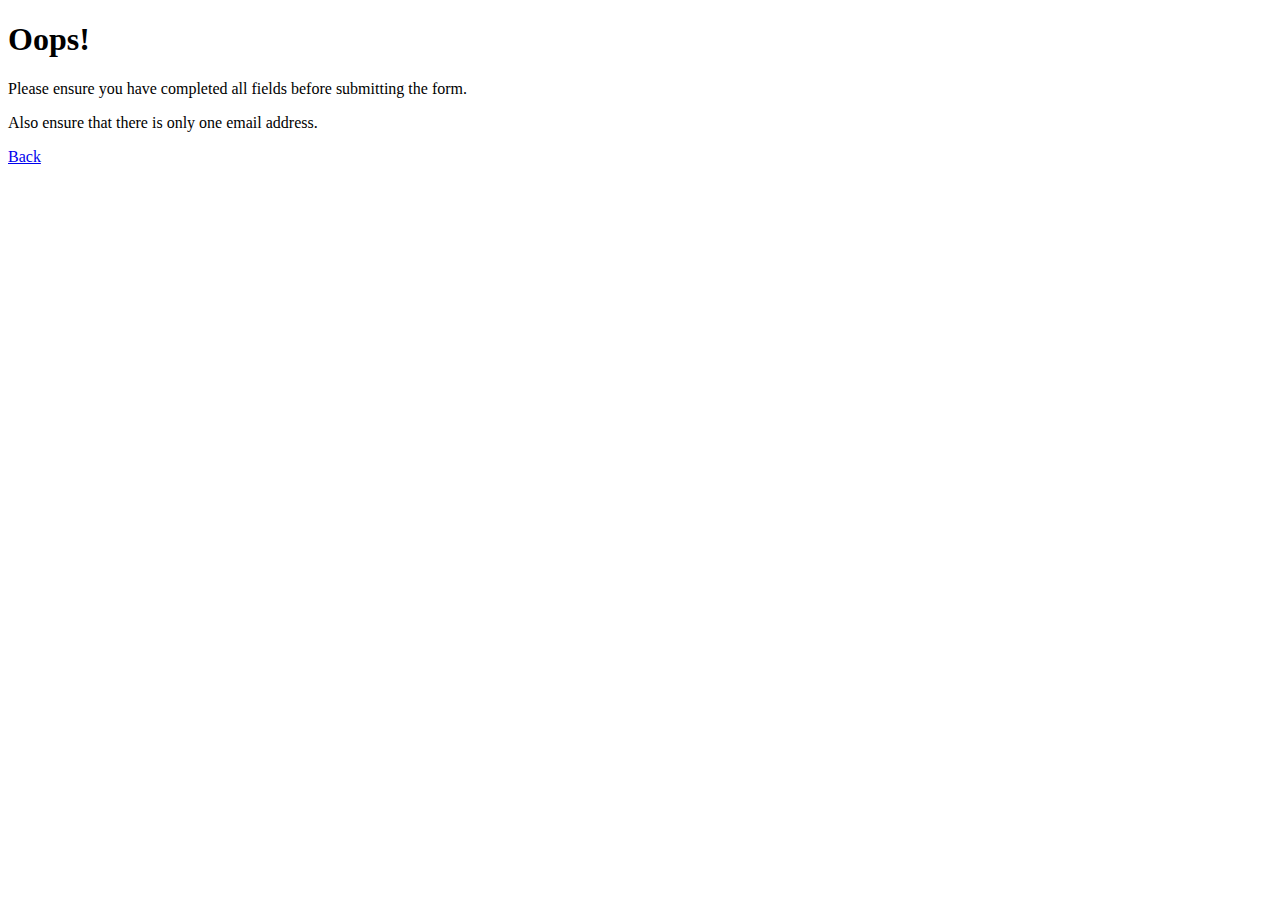
<file: js/error_message.html>
<!DOCTYPE html>
<title>Error</title>	

<h1>Oops!</h1>
<p>Please ensure you have completed all fields before submitting the form. </p>
<p>Also ensure that there is only one email address.</p>
<p><a href="JavaScript:history.go(-1);">Back</a></p>
</file>
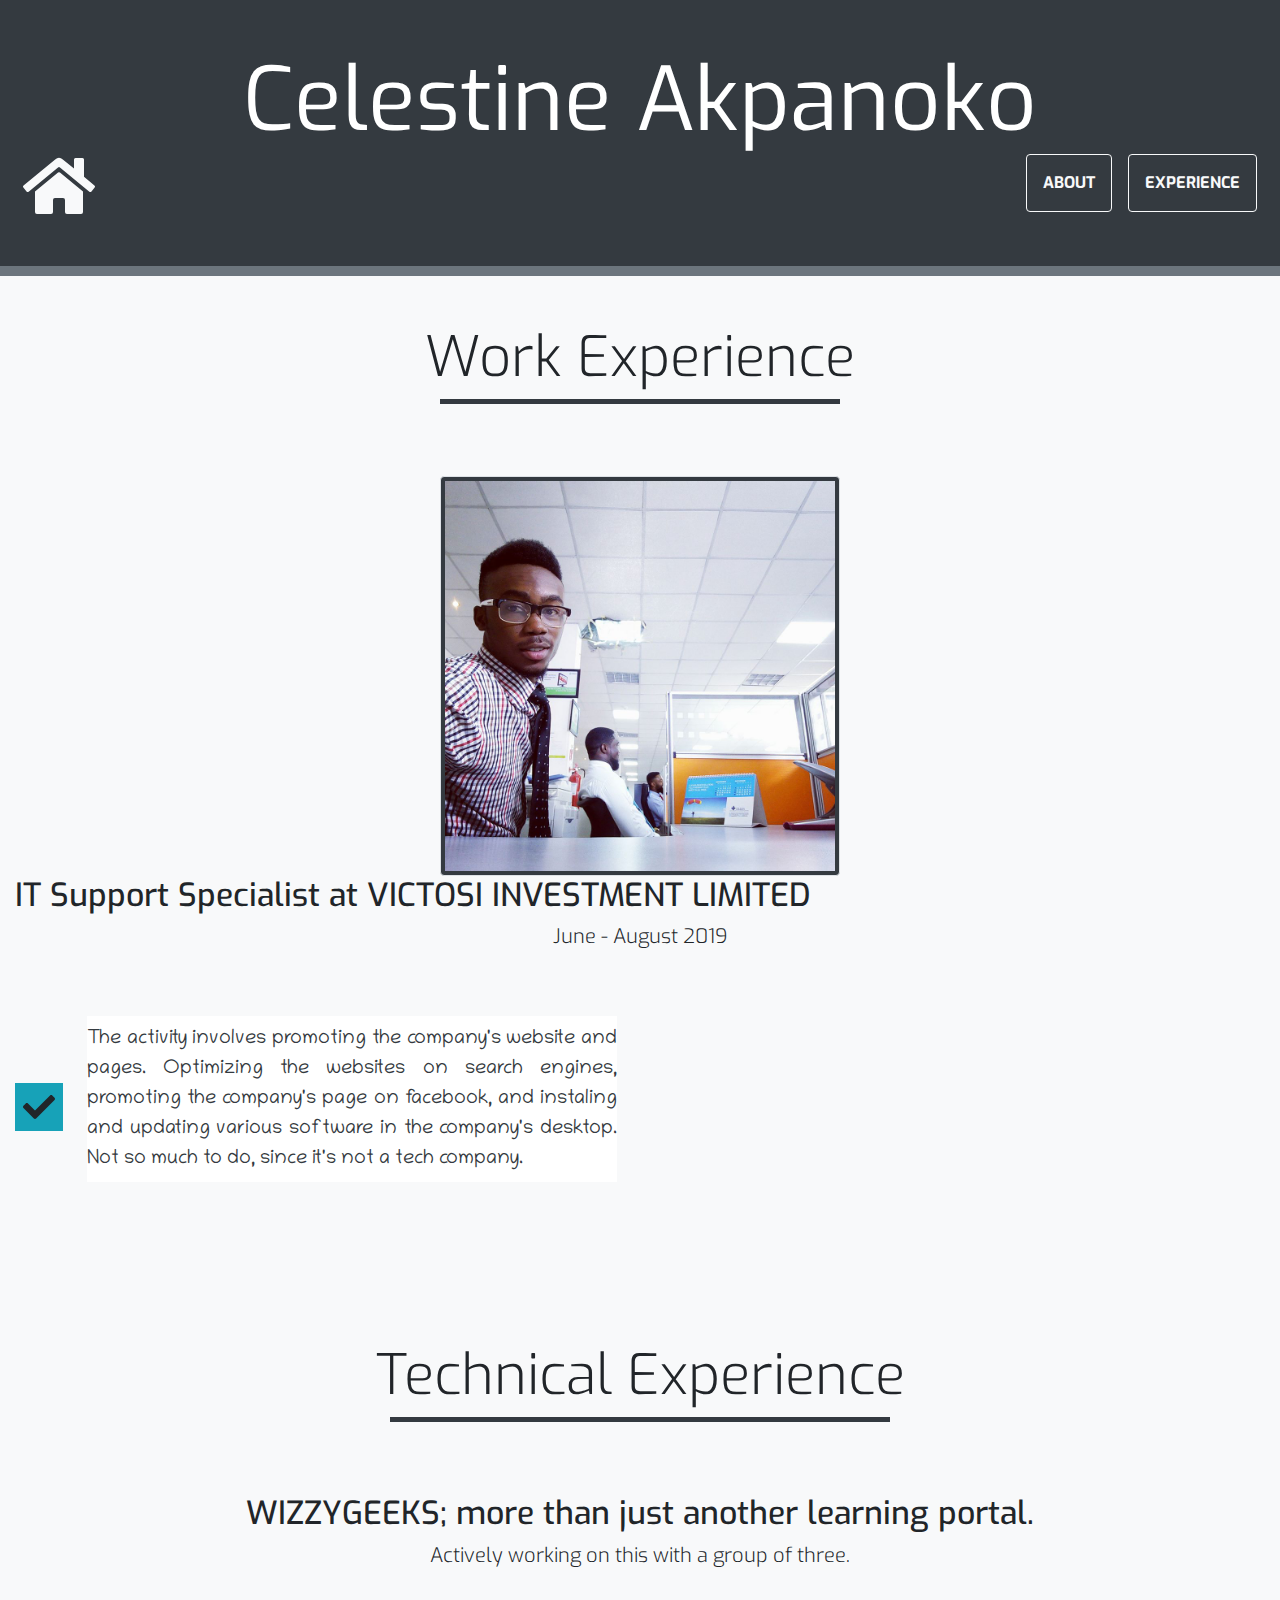
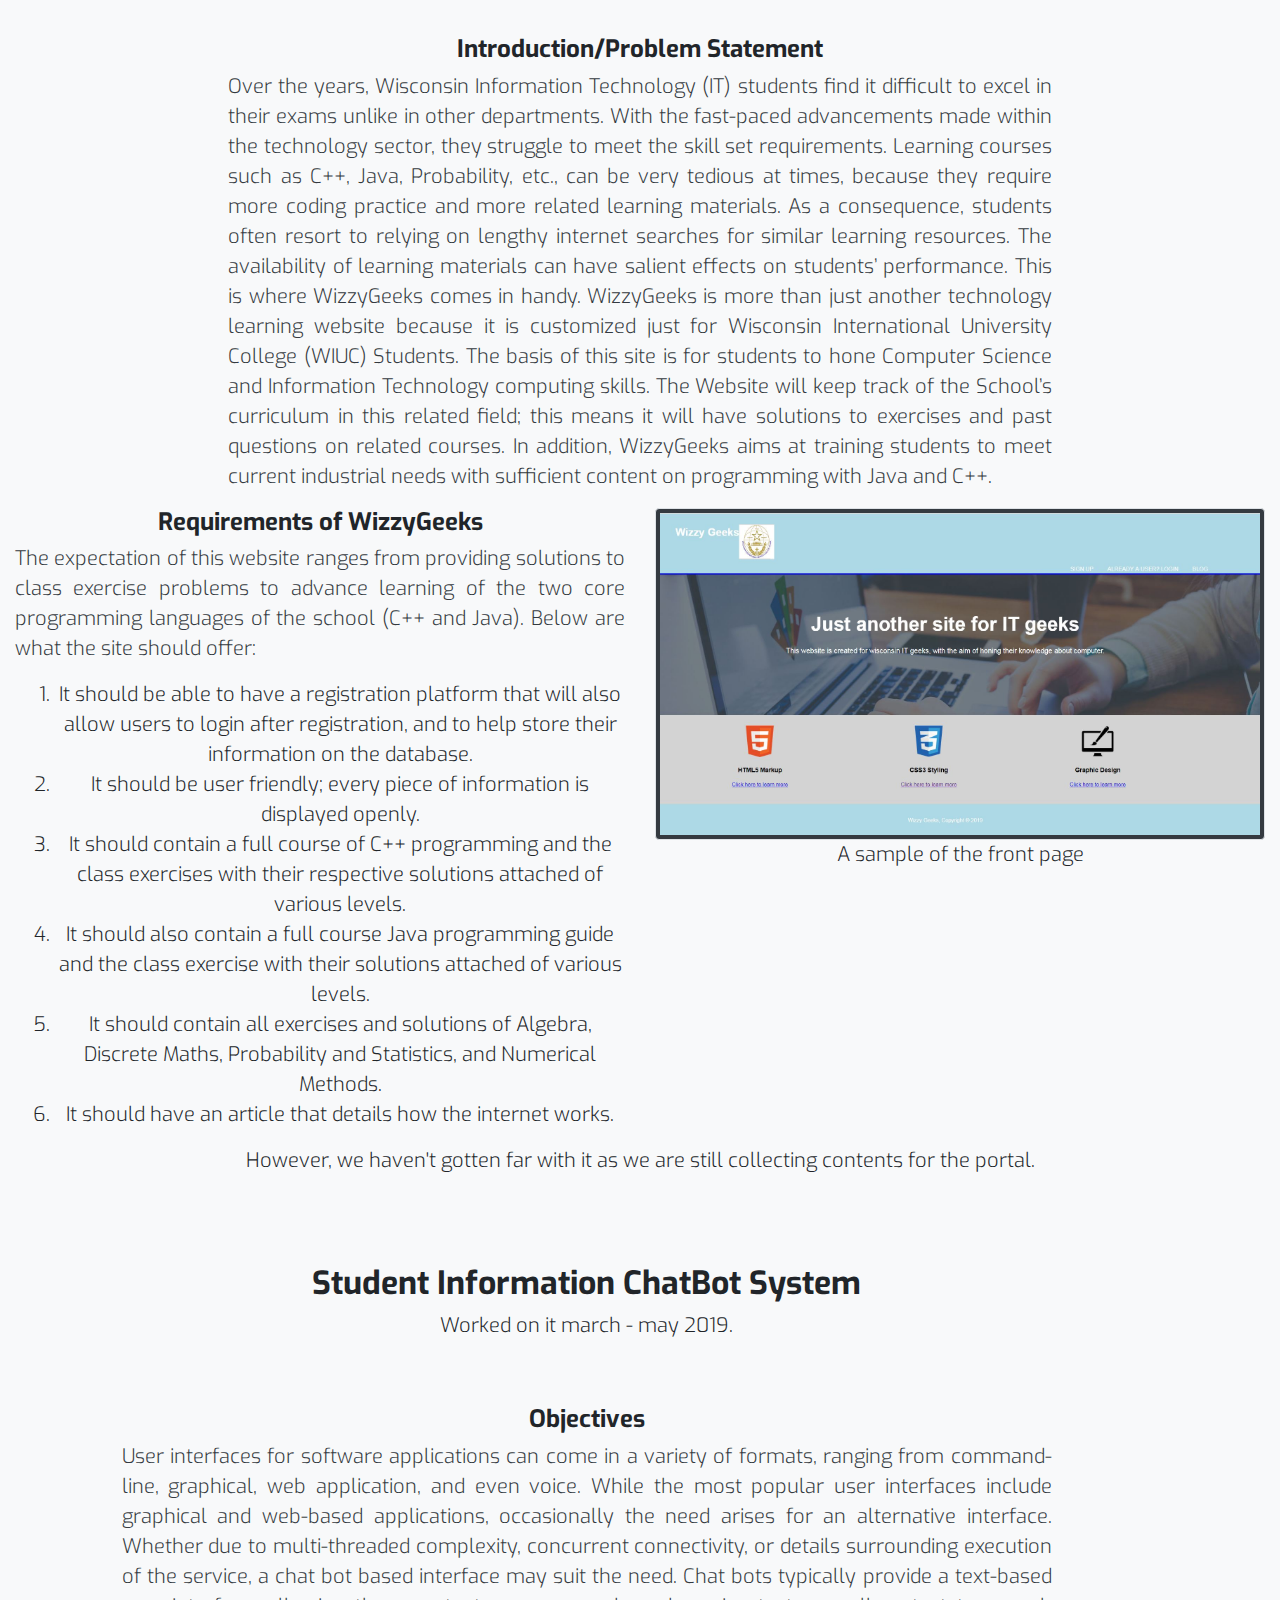
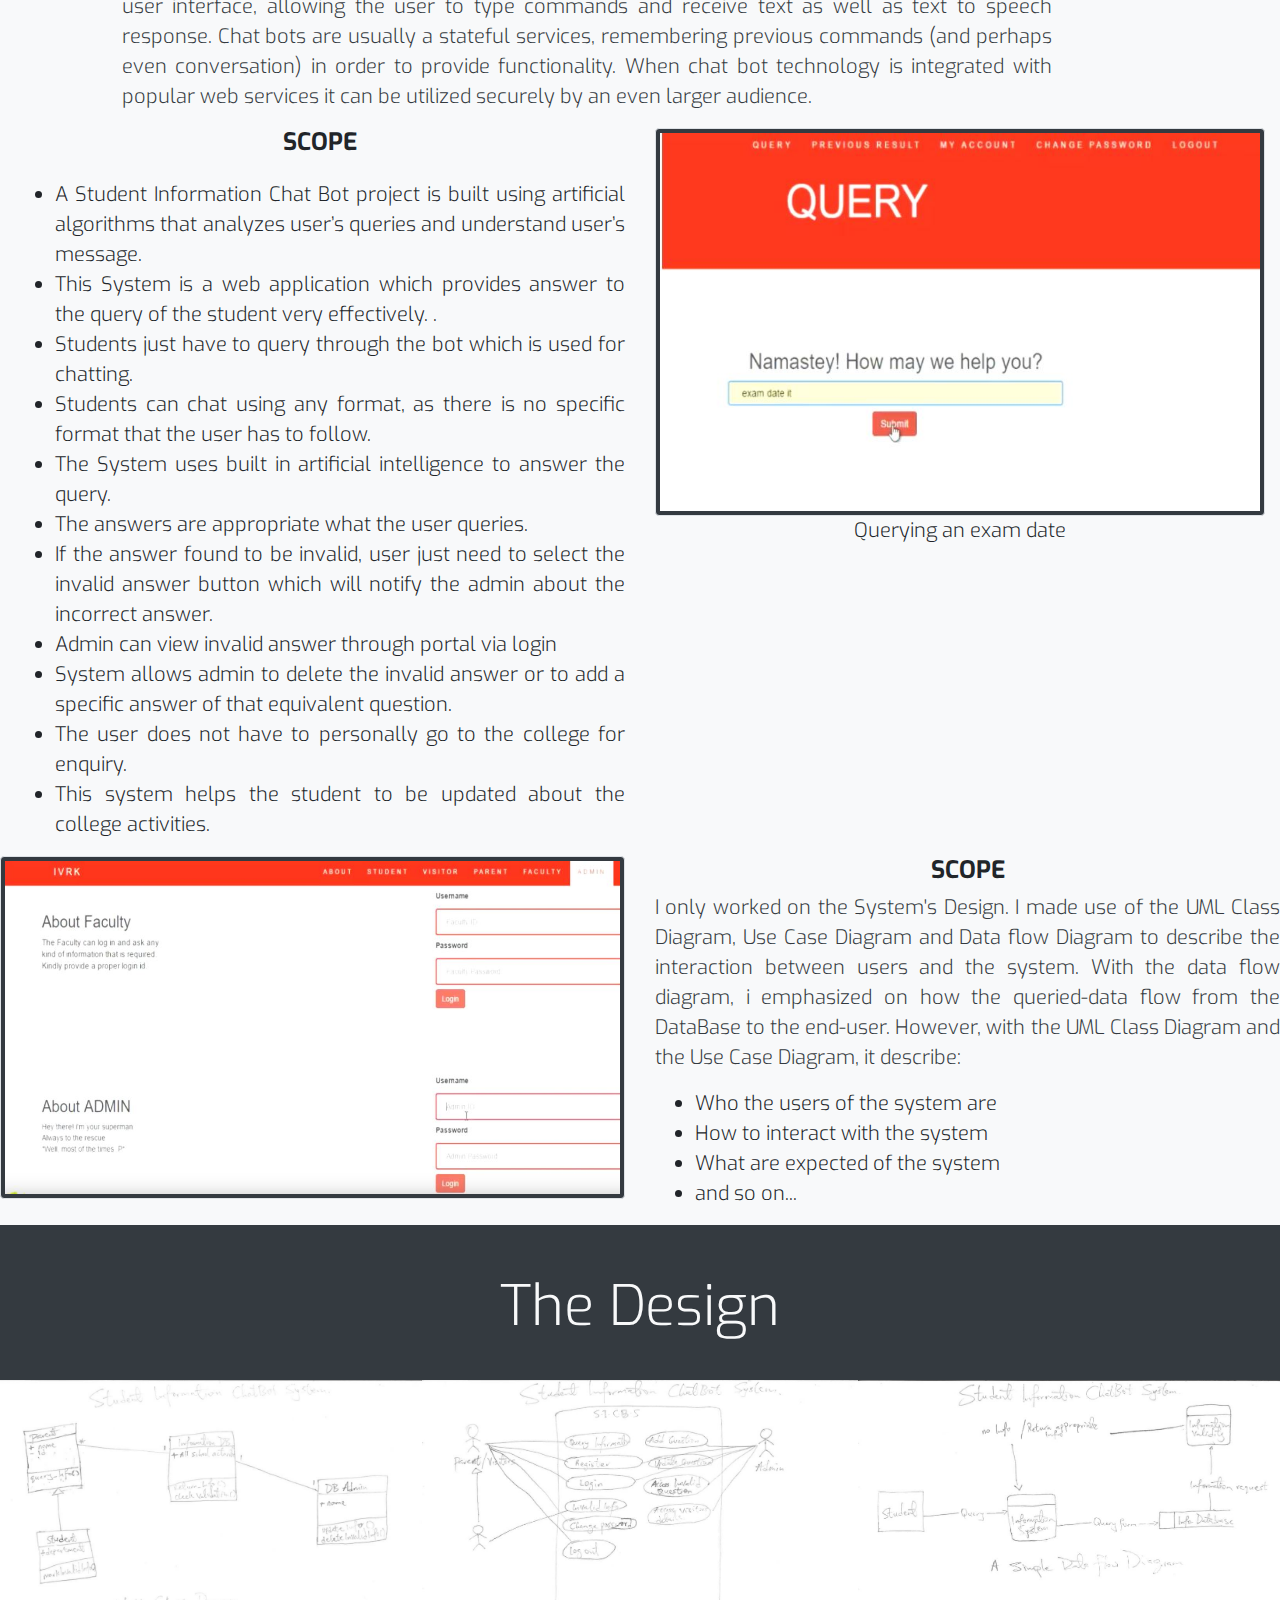
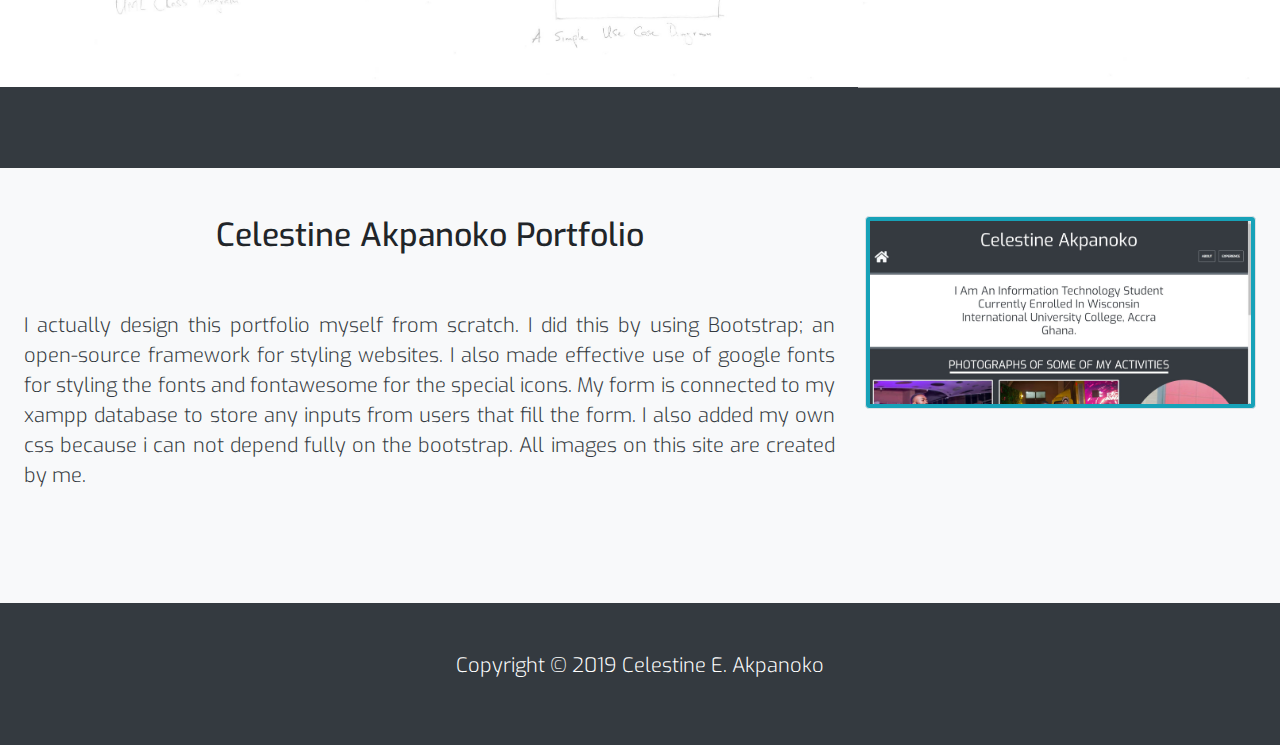
<file: js/experience.html>
<html lang="en">
<head>
    <meta charset="UTF-8">
    <meta name="viewport" content="width=device-width, initial-scale=1.0">
    <meta http-equiv="X-UA-Compatible" content="ie=edge">
    <title>Celestine Akpanoko</title>
    <!--Bootstrap CSS-->
    <link rel="stylesheet" href="./css/bootstrap.min.css">
    <!--fONT aWESOME-->
    <script src="./js/all.js"></script>
    <!--my css-->
        <link rel="stylesheet" href="./css/main.css">
        <!--Google font-->
        <link href="https://fonts.googleapis.com/css?family=Exo&display=swap" rel="stylesheet">
        <link href="https://fonts.googleapis.com/css?family=Chilanka&display=swap" rel="stylesheet">
        <link href="https://fonts.googleapis.com/css?family=Merriweather&display=swap" rel="stylesheet">
   
</head>
<body>
    <!--Header Section-->
    <section>
        <div class="container-fluid bg-dark text-white py-5">
            <div class="display-2 text-center"><strong>Celestine Akpanoko</strong></div>
            <div class="row">
                <div class="col">
                    <a href="experience.html" class="btn btn-outline-light p-3 pb-0 mx-2 float-right"><strong>EXPERIENCE</strong></a>
                    <a href="about.html" class="btn btn-outline-light p-3 pb-0 mx-2 float-right"><strong>ABOUT</strong></a>
                    <a href="home.html"><i class="fas fa-home fa-4x text-light mx-2 "></i></a>      
                
                
                </div>
            </div>
        </div>
    </section>
    <div class="container-fluid bg-secondary size"></div>

    <!--end of header-->
    <!--work experience-->
    <section class="container-fluid bg-light text-center py-5">
        <div class="row">
            <div class="col"> <h1 class="display-4 text-underlined">Work Experience </h1>
                <div class="title-underline2 bg-dark"></div>
            </div>
        </div>
        <br>
        <br>
        <br>
        
        <img src="./img/work.jpg" height="400px" width="400px" alt="working" class="img-thumbnail bg-dark"><h2 class="  d-flex align-self-left ">IT Support Specialist at VICTOSI INVESTMENT LIMITED</h2>
        <p class="lead">June - August 2019</p>
        <br>
        <br>
               <!--single item-->
               <div class="row">
               <div class="col-md-6 checkbox-item d-flex text-left">  
                  
                    <i class="fas fa-check fa-3x p-2 bg-info mr-3 align-self-center"></i>
                    <p class="text-dark lead text-justify align-self-left gfont2 bg-white py-2 mx-2"> The activity involves promoting the company's website and pages. 
                        Optimizing the websites on search engines, promoting the company's page on facebook, and instaling and updating various software in the company's desktop.
                         Not so much to do, since it's not a tech company.
                </p>
                </div>
                <div class="col-md-6">
                     
                </div>
                
                </div>
                <br>
        <br>
        <br>
        <br>
        <br>
        <br>
                <!--end of single item-->
                <!--technical experience-->

                <!--wizzygeeks-->
        <div class="row">
            <div class="col"> <h1 class="display-4 text-underlined">Technical Experience </h1>
                <div class="title-underline3 bg-dark"></div>
            </div>
        </div>
        <br>
        <br>
        <br>
        <div class="row">
            <div class="col-lg-2"></div>
            <div class="col-lg-8"> <h2 class="text-center">WIZZYGEEKS; more than just another learning portal.</h2>
                <p class="lead">Actively working on this with a group of three.</p>
                <br>
                <br>
                <h4><strong>Introduction/Problem Statement</strong></h4>
                    <p class="text-dark lead text-justify d-flex align-self-center"> Over the years, Wisconsin Information Technology (IT) students find it difficult to excel in their exams unlike in other departments. With the fast-paced advancements made within the technology sector, they struggle to meet the skill set requirements.  Learning courses such as C++, Java, Probability, etc., can be very tedious at times, because they require more coding practice and more related learning materials. As a consequence, students often resort to relying on lengthy internet searches for similar learning resources.  The availability of learning materials can have salient effects on students’ performance.  This is where WizzyGeeks comes in handy. WizzyGeeks is more than just another technology learning website because it is customized just for Wisconsin International University College (WIUC) Students.  The basis of this site is for students to hone Computer Science and Information Technology computing skills.  The Website will keep track of the School’s curriculum in this related field; this means it will have solutions to exercises and past questions on related courses. In addition, WizzyGeeks aims at training students to meet current industrial needs with sufficient content on programming with Java and C++. 
                </p>
             </div>
             <div class="col-lg-2">

             </div>
        </div>

        <div class="row">
               
                <div class="col-lg-6">
                   
                    <h4><strong>Requirements of WizzyGeeks</strong></h4>
                        <p class="text-dark lead text-justify d-flex align-self-center"> The expectation of this website ranges from providing solutions to class exercise problems to advance learning of the two core programming languages of the school (C++ and Java). 
                                Below are what the site should offer:
                               <ol class="lead"><li>It should be able to have a registration platform that will also allow users to login after registration, and to help store their information on the database.</li>
                               <li>It should be user friendly; every piece of information is displayed openly.</li>
                               <li>	It should contain a full course of C++ programming and the class exercises with their respective solutions attached of various levels.</li>
                               <li>It should also contain a full course Java programming guide and the class exercise with their solutions attached of various levels.</li>
                               <li>It should contain all exercises and solutions of Algebra, Discrete Maths, Probability and Statistics, and Numerical Methods.</li>
                               <li>It should have an article that details how the internet works.</li></ol> 	
                            	
                                
                                	
                                	
                                	
                    </p>                                
                 </div> 
                 <div class="col-lg-6">
                     <img src="./img/WIZZYGEEKS.JPG" alt="wizzygeeks" class="img-fluid img-thumbnail bg-dark">
                     <p class="lead">A sample of the front page</p>
                 </div>
                 
            </div>
            <p class="lead">However, we haven't gotten far with it as we are still collecting contents for the portal.</p>
            <br>
        <br>
        <br>

            <!--SICB-->
            <div class="row">
            <div class="col-md-1"></div>
            <div class="col-md-9"> <h2 class="text-center"><strong>Student Information ChatBot System</strong>  </h2>
                <p class="lead">Worked on it march - may 2019.</p>
                <br>
                <br>
                <h4><strong>Objectives</strong></h4>
                    <p class="text-dark lead text-justify d-flex align-self-center"> User interfaces for software applications can come in a variety of formats, ranging from command-line, graphical, web application, and even voice. While the most popular user interfaces include graphical and web-based applications, occasionally the need arises for an alternative interface. Whether due to multi-threaded complexity, concurrent connectivity, or details surrounding execution of the service, a chat bot based interface may suit the need.
                            Chat bots typically provide a text-based user interface, allowing the user to type commands and receive text as well as text to speech response. Chat bots are usually a stateful services, remembering previous commands (and perhaps even conversation) in order to provide functionality. When chat bot technology is integrated with popular web services it can be utilized securely by an even larger audience.
                    </p>                        
             </div>
             <div class="col-md-2">

             </div>
        </div>
        <div class="row">
               
                <div class="col-lg-6">
                   
                    <h4><strong>SCOPE</strong></h4>
                        <p class="text-dark lead text-justify d-flex align-self-center"> 
                                
                               <ul class="lead text-justify"><li>A Student Information Chat Bot project is built using artificial algorithms that analyzes user’s queries and understand user’s message. </li>
                               <li>This System is a web application which provides answer to the query of the student very effectively. .</li>
                               <li>Students just have to query through the bot which is used for chatting.</li>
                               <li>Students can chat using any format, as there is no specific format that the user has to follow.</li>
                               <li>The System uses built in artificial intelligence to answer the query.</li>
                               <li>The answers are appropriate what the user queries.</li>
                               <li>If the answer found to be invalid, user just need to select the invalid answer button which will notify the admin about the incorrect answer.</li>
                               <li>Admin can view invalid answer through portal via login</li>
                               <li>System allows admin to delete the invalid answer or to add a specific answer of that equivalent question.</li>
                               <li>The user does not have to personally go to the college for enquiry.</li>
                               <li>This system helps the student to be updated about the college activities.</li>
                            </ul> 	        	              	
                    </p>                                
                 </div> 
                 <div class="col-lg-6">
                     <img src="./img/sicb1.JPG" alt="query in sicb" class="img-fluid img-thumbnail bg-dark">
                     <p class="lead">Querying an exam date</p>
                 </div>


                 <div class="row">
                <div class="col-lg-6">
                             <img src="./img/sicb2.JPG" alt="query in sicb" class="img-fluid img-thumbnail bg-dark">
                             <p class="lead"></p>
                         </div>

                        <div class="col-lg-6">
                           
                            <h4><strong>SCOPE</strong></h4>
                                <p class="text-dark lead text-justify d-flex align-self-center"> 
                                        
                                      I only worked on the System's Design. I made use of the UML Class Diagram, Use Case Diagram and Data flow Diagram to describe the interaction between users and the system. With the data flow diagram, i emphasized on how the queried-data flow from the DataBase to the end-user. However, with the UML Class Diagram and the Use Case Diagram, it describe: 
                                      <ul class="lead text-left">
                                          <li>Who the users of the system are</li>
                                          <li>How to interact with the system</li>
                                          <li>What are expected of the system</li>
                                          <li>and so on...</li>
                                      </ul> 	
                            
                            </p>                                
                         </div>
                         
                         <section class="py-5 bg-dark">
                             <h4 class="display-4 text-light"> The Design</h4>
                             <div class="row py-3 no-gutters">
                            <!--single photograph-->
                            <div class="col-sm-6 col-md-4 my-3">
                                <img src="img/DESIGN1.JPG"  class="img-fluid" alt="DESIGN1">
                            </div>
                            <!--end of single photograph-->
                            <!--single photograph-->
                            <div class="col-sm-6 col-md-4 my-3">
                                    <img src="img/DESIGN2.JPG" class="img-fluid " alt="DESIGN2">
                                </div>
                                <!--end of single photograph-->
                                <!--single photograph-->
                            <div class="col-sm-6 col-md-4 my-3 mx-auto">
                                    <img src="img/DESIGN3.JPG"  class="img-fluid" alt="DESIGN3">
                                </div>
                                <!--end of single photograph-->
                        </div>
                    </section>
                
                

                    <div class="row mx-4 py-5">
                           
                            <div class="col-lg-8"> <h2 class="text-center">Celestine Akpanoko Portfolio</h2>
                                <br>
                                <br>
                                    <p class="text-dark lead  text-justify"> 
                                        I actually design this portfolio myself from scratch. I did this by using Bootstrap; an open-source framework for styling websites. I also made effective use of google fonts for styling the fonts and fontawesome for the special icons. My form is connected to my xampp database to store any inputs from users that fill the form. I also added my own css because i can not depend fully on the bootstrap. All images on this site are created by me.  
                                </p>
                             </div>
                             <div class="col-lg-4">
                                <img src="img/celestineakpanoko.JPG" alt="celestineakpanoko portfolio" class="img-fluid img-thumbnail bg-info">
                             </div>
                        </div>
                    </section>
                    <section class="container-fluid bg-dark text-white text-center py-5">
                            <div class="row">
                                
                                <div class="col">
                                    <p class="lead"> Copyright &copy; 2019 Celestine E. Akpanoko</p>
                                </div>
                            </div>
                        </section>
                         
                        
           

    
   





    <!--JQuery-->
    <script src="./js/jquery-3.4.1.min.js"></script>
    <!--Bootstrap js-->
    <script src="./js/bootstrap.bundle.min.js"></script>
</body>
</html>
</file>
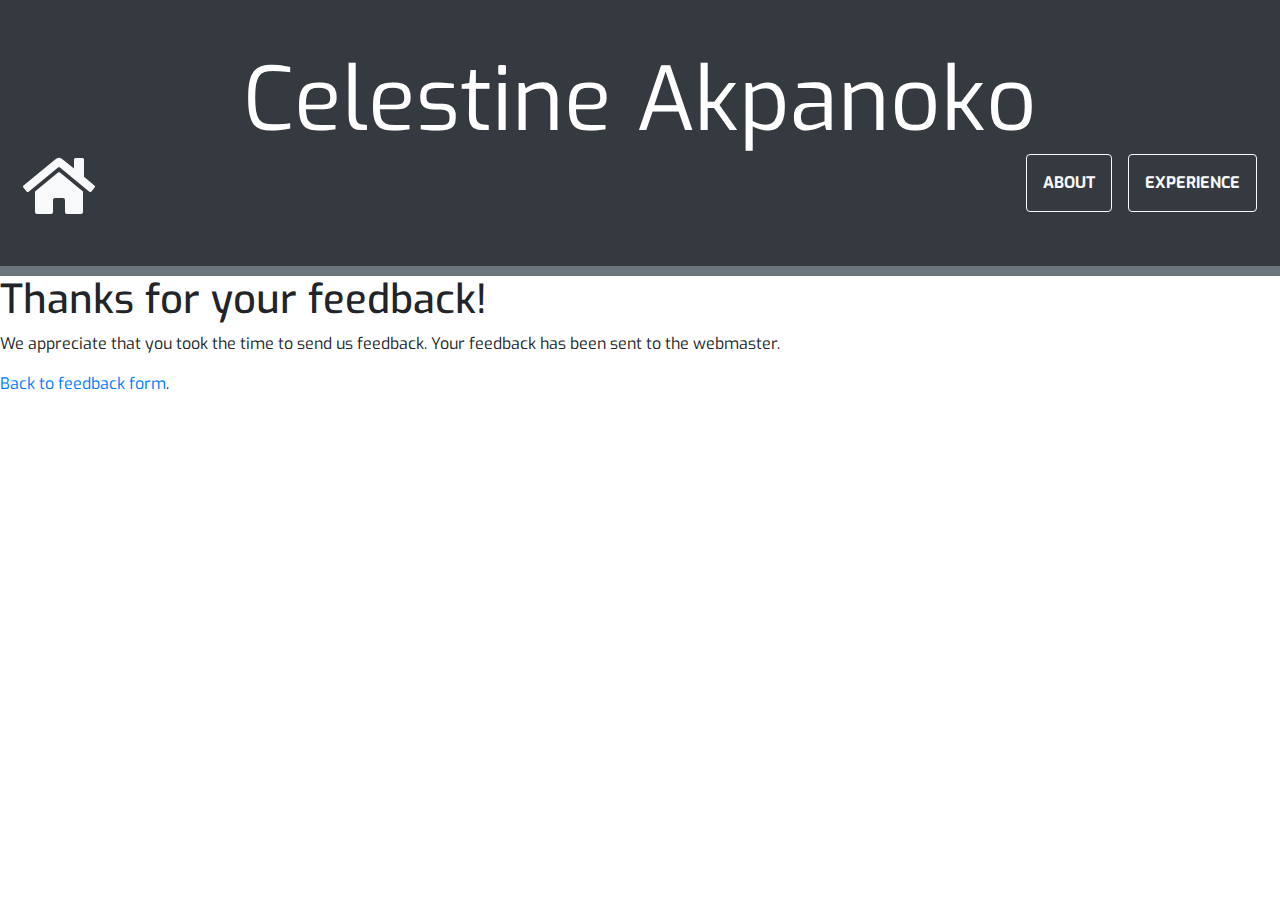
<file: js/thank_you.html>
<html lang="en">
<head>
    <meta charset="UTF-8">
    <meta name="viewport" content="width=device-width, initial-scale=1.0">
    <meta http-equiv="X-UA-Compatible" content="ie=edge">
    <title>Celestine Akpanoko</title>
    <!--Bootstrap CSS-->
    <link rel="stylesheet" href="./css/bootstrap.min.css">
    <!--fONT aWESOME-->
    <script src="./js/all.js"></script>
    <!--my css-->
        <link rel="stylesheet" href="./css/main.css">
        <!--Google font-->
        <link href="https://fonts.googleapis.com/css?family=Exo&display=swap" rel="stylesheet">
        <link href="https://fonts.googleapis.com/css?family=Livvic&display=swap" rel="stylesheet">
        <link href="https://fonts.googleapis.com/css?family=Merriweather&display=swap" rel="stylesheet">
        

   
</head>
<body>
 <!--Header Section-->
 <section>
        <div class="container-fluid bg-dark text-white py-5">
            <div class="display-2 text-center"><strong>Celestine Akpanoko</strong></div>
            <div class="row">
                <div class="col">
                    <a href="experience.html" class="btn btn-outline-light p-3 pb-0 mx-2 float-right"><strong>EXPERIENCE</strong></a>
                    <a href="about.html" class="btn btn-outline-light p-3 pb-0 mx-2 float-right"><strong>ABOUT</strong></a>
                    <a href="home.html"><i class="fas fa-home fa-4x text-light mx-2 "></i></a>      
                
                
                </div>
            </div>
        </div>
    </section>
    <div class="container-fluid bg-secondary size"></div>
    <!--end of header-->
    	

<h1>Thanks for your feedback!</h1>
<p>We appreciate that you took the time to send us feedback. Your feedback has been sent to the webmaster.</p>
<p><a href="about.html">Back to feedback form</a>.</p>
</html>
</file>
<file: css/main.css>
.size{
    height:10px;
}
body{
    font-family: 'Exo', sans-serif;
}
.height{
    min-height:100vh;
}
.height-140{
    min-height : 140vh;
}
.title-underline{
    width: 200px;
    height : 10px;
    margin: 0 auto;

}
.title-underline1{
    width: 1100px;
    height : 10px;
    margin: 0 auto;
    background-color : white!important;

}
.title-underline2{
    width: 400px;
    height : 5px;
    margin: 0 auto;

}
.title-underline3{
    width: 500px;
    height : 5px;
    margin: 0 auto;

}
.about-picture{
    background: url(../img/about_img.jpg)center/cover no-repeat;
    
}
.height-30{
    min-height : 30vh;
}
.gfont1{
    font-family: 'Livvic', sans-serif!important;
}
.gfont2{
    font-family: 'Chilanka', cursive!important;
}
.gfont3{
    font-family: 'Merriweather', serif;
}
</file>
<file: js/css/main.css>
.size{
    height:10px;
}
body{
    font-family: 'Exo', sans-serif;
}
.height{
    min-height:100vh;
}
.height-140{
    min-height : 140vh;
}
.title-underline{
    width: 200px;
    height : 10px;
    margin: 0 auto;

}
.title-underline1{
    width: 1100px;
    height : 10px;
    margin: 0 auto;
    background-color : white!important;

}
.title-underline2{
    width: 400px;
    height : 5px;
    margin: 0 auto;

}
.title-underline3{
    width: 500px;
    height : 5px;
    margin: 0 auto;

}
.about-picture{
    background: url(../img/about_img.jpg)center/cover no-repeat;
    
}
.height-30{
    min-height : 30vh;
}
.gfont1{
    font-family: 'Livvic', sans-serif!important;
}
.gfont2{
    font-family: 'Chilanka', cursive!important;
}
.gfont3{
    font-family: 'Merriweather', serif;
}
</file>
